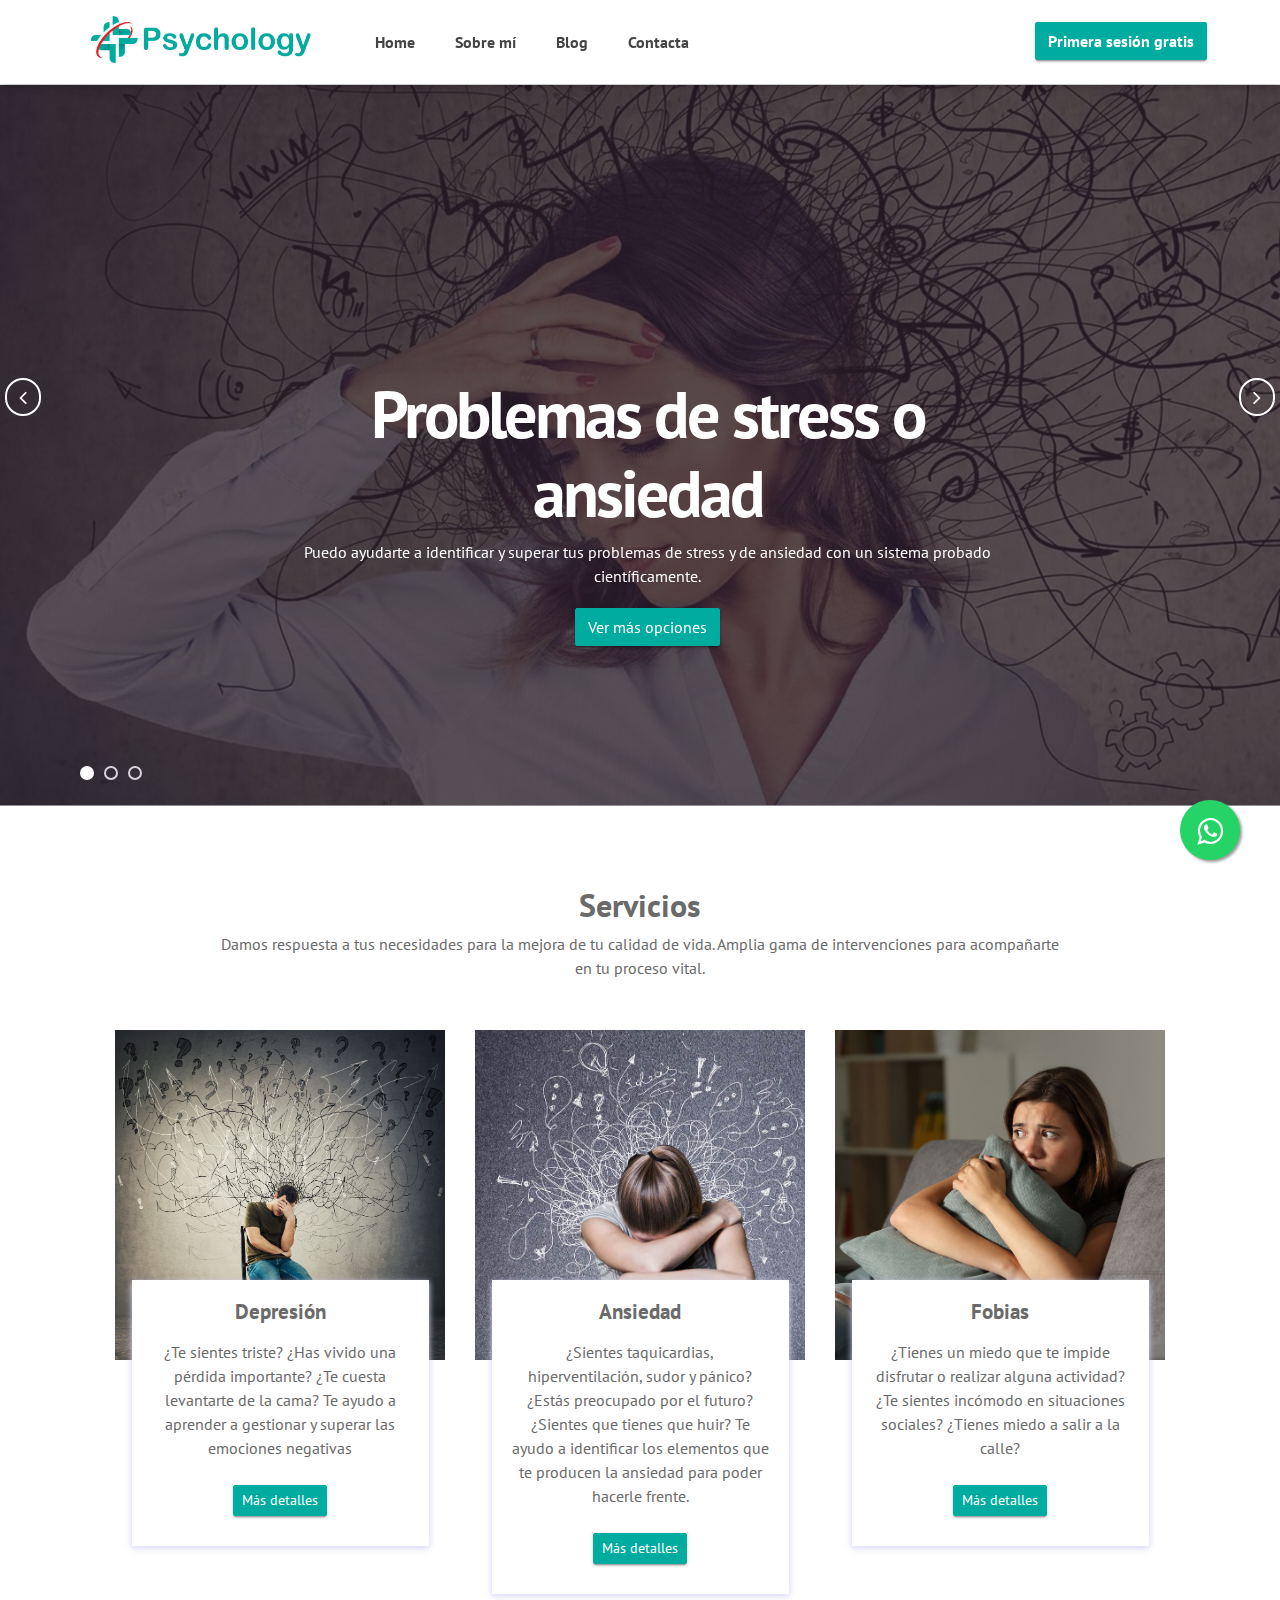
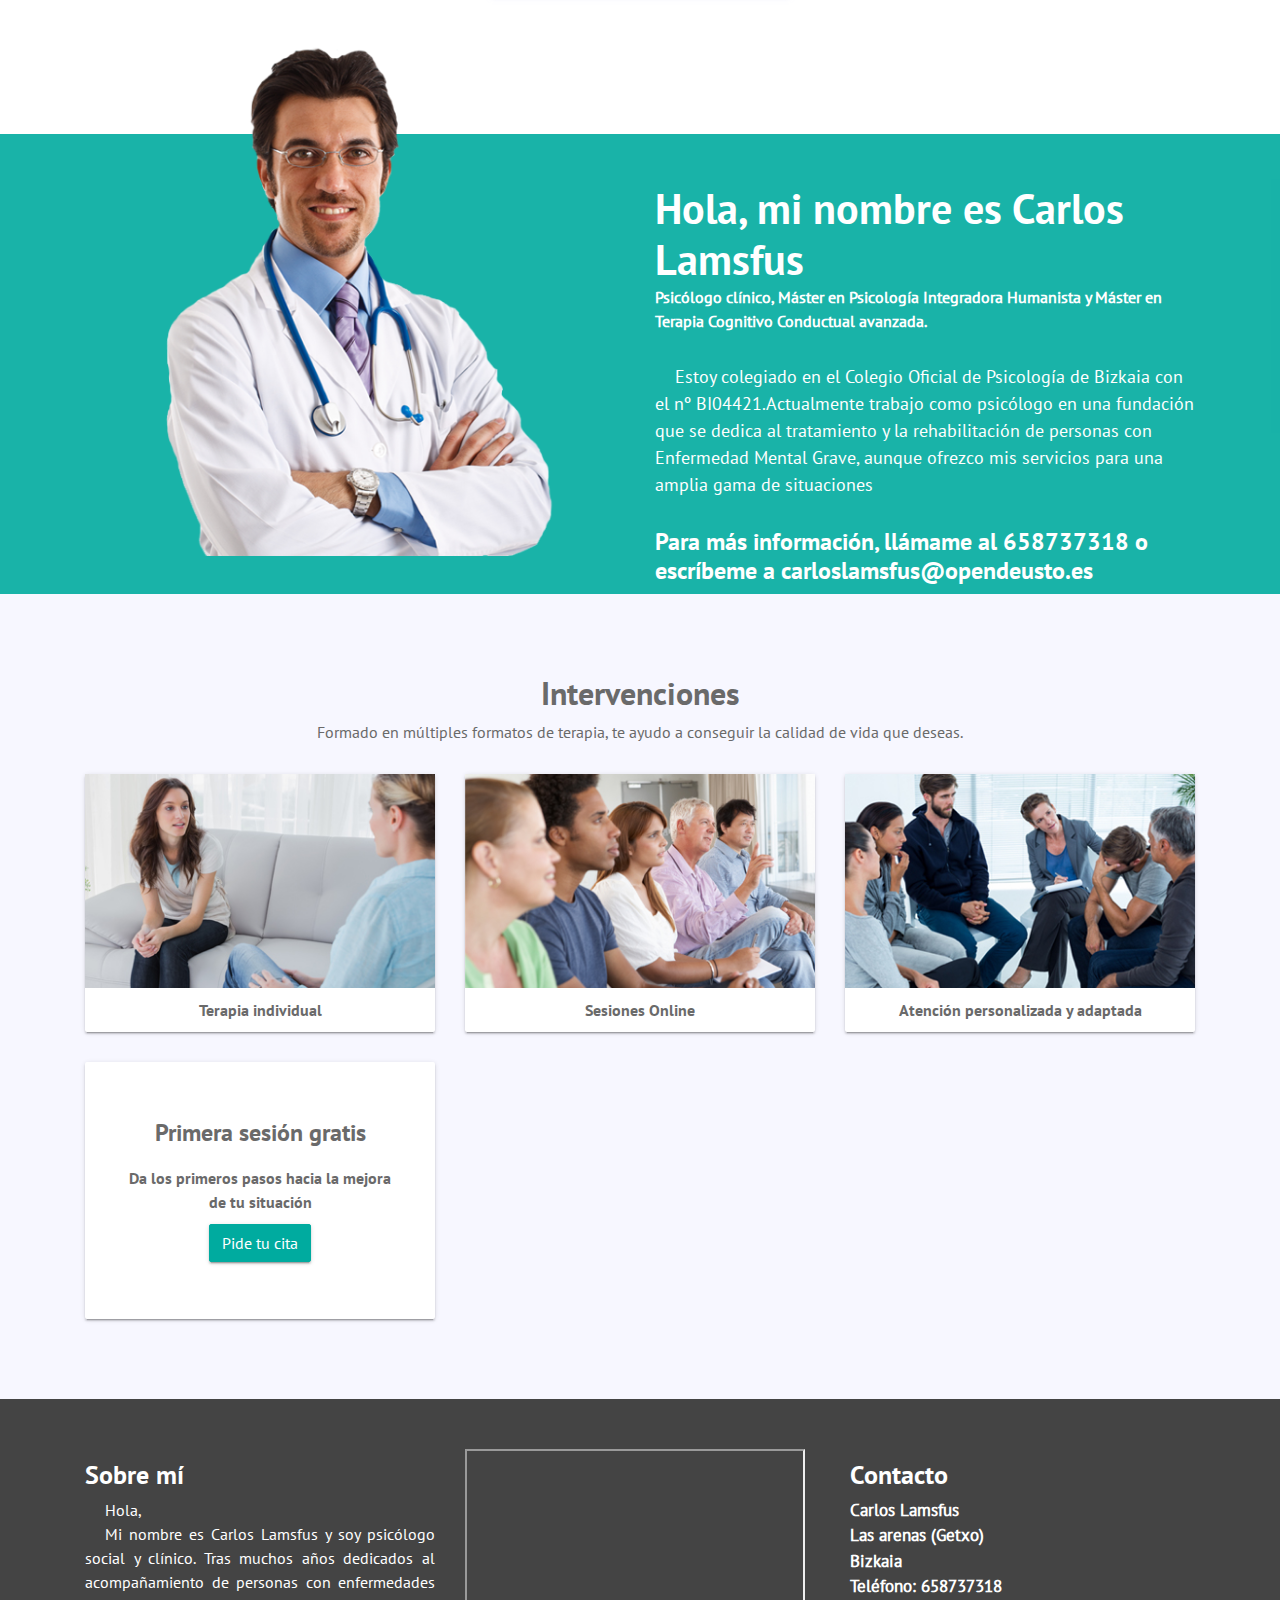
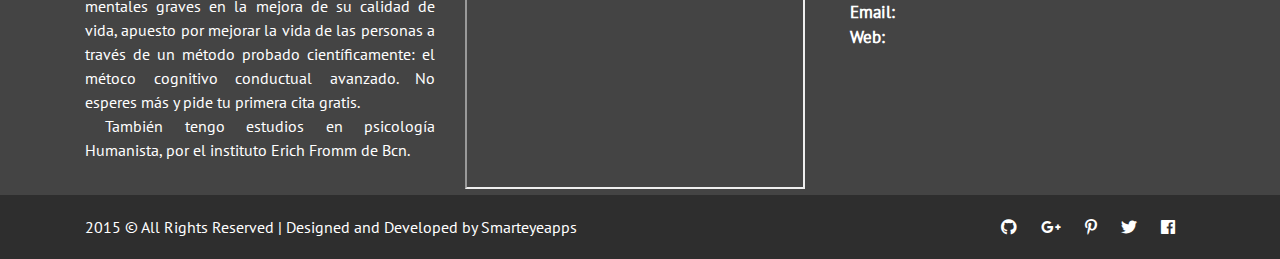
<file: index.html>
<!doctype html>
<html lang="en">

<head>
    <meta charset="utf-8">
    <meta name="viewport" content="width=device-width, initial-scale=1, shrink-to-fit=no">
    <title> Oreka psikologia / primera sesión gratis</title>

    <link rel="shortcut icon" href="assets/images/fav.jpg">
    <link rel="stylesheet" href="assets/css/bootstrap.min.css">
    <link rel="stylesheet" href="assets/css/fontawsom-all.min.css">
    <link rel="stylesheet" href="assets/plugins/slider/css/owl.carousel.min.css">
    <link rel="stylesheet" href="assets/plugins/slider/css/owl.theme.default.css">
    <link rel="stylesheet" type="text/css" href="assets/css/style.css" />
	<link rel="stylesheet" href="assets/css/whatsapp.css">
</head>

<body>

    <!-- ################# Header Starts Here#######################--->

    <header id="menu-jk">
        <nav  class="">
            <div class="container">
                <div class="row nav-ro">
                   <div class="col-lg-3 col-md-4 col-sm-12">
                       <img src="assets/images/logo.jpg" alt="">
                       <a data-toggle="collapse" data-target="#menu" href="#menu"><i class="fas d-block d-md-none small-menu fa-bars"></i></a>
                   </div>
                   <div id="menu" class="col-lg-7 col-md-8 d-none d-md-block no-padding">
                       <ul>
                            <li><a href="index.html">Home</a></li>
                            <li><a href="about_us.html">Sobre mí</a></li>
                            <li><a href="blog.html">Blog</a></li>
                            <li><a href="contact_us.html">Contacta</a></li>
                        </ul>
                   </div>
                   <div class="col-sm-2 d-none d-lg-block">
                       <button class="btn btn-success">Primera sesión gratis</button>
                   </div>
                </div>
            </div>
        </nav>
    </header>

    <!-- ################# Slider Starts Here#######################--->
     <div class="slider">
        <!-- Set up your HTML -->
        <div class="owl-carousel ">
            <div class="slider-img">
                <div class="item">
                    <div class="slider-img"><img src="assets/images/slider/slider-1.jpg" alt=""></div>
                    <div class="container">
                        <div class="row">
                            <div class="col-lg-offset-2 col-lg-8 col-md-offset-2 col-md-8 col-sm-12 col-xs-12">
                                <div class="slider-captions">
                                    <h1 class="slider-title">Problemas de stress o ansiedad</h1>
                                    <p class="slider-text hidden-xs">Puedo ayudarte a identificar y superar tus problemas de stress y de ansiedad con un sistema probado científicamente.</p>
                                    <a href="#" class="btn btn-success hidden-xs">Ver más opciones</a>
                                </div>
                            </div>
                        </div>
                    </div>
                </div>
            </div>
            <div class="item">
                <div class="slider-img"><img src="assets/images/slider/slider-2.jpg" alt=""></div>
                <div class="container">
                    <div class="row">
                        <div class="col-lg-offset-2 col-lg-8 col-md-offset-2 col-md-8 col-sm-12 col-xs-12">
                            <div class="slider-captions">
                                <h1 class="slider-title">Es tiempo de cuidarse.</h1>
                                <p class="slider-text hidden-xs">Puedo acompañarte en la mejora de su calidad de vida.</p>
                                <a href="#" class="btn btn-success hidden-xs">Contacta, no te arrepentirás</a>
                            </div>
                        </div>
                    </div>
                </div>
            </div>
            <div class="item">
                <div class="slider-img"> <img src="assets/images/slider/slider-3.jpg" alt=""></div>
                <div class="container">
                    <div class="row">
                        <div class="col-lg-offset-2 col-lg-8 col-md-offset-2 col-md-8 col-sm-12 col-xs-12">
                            <div class="slider-captions">
                                <h1 class="slider-title">Carlos Lamsfus</h1>
                                <p class="slider-text hidden-xs">Más de 5 años de experiencia en consulta psicológica y más de 10 con personas con transtorno mental grave </p>
                                <a href="#" class="btn btn-success hidden-xs">Ven a conocerme</a>
                            </div>
                        </div>
                    </div>
                </div>
            </div>
        </div>
    </div>
    
    <section class="our-blog container-fluid">
  		<div class="container">
  		<div class="session-title row">
  		    <h2>Servicios</h2>
  		    <p>Damos respuesta a tus necesidades para la mejora de tu calidad de vida. Amplia gama de intervenciones para acompañarte en tu proceso vital.</p>
  		</div>
  			<div class="col-sm-12 blog-cont">
  				<div class="row no-margin">
  					<div class="col-lg-4 col-md-6 blog-smk">
						<div class="blog-single">

								<img src="assets/images/services/service-1.jpg" alt="">

							<div class="blog-single-det">
							
								<h6>Depresión</h6>
								<p>¿Te sientes triste? ¿Has vivido una pérdida importante? ¿Te cuesta levantarte de la cama? Te ayudo a aprender a gestionar y superar las emociones negativas</p>
								<a href="blog_single.html">
									<button class="btn btn-success btn-sm">Más detalles</button>
								</a>
							</div>
						</div>
					</div>
					<div class="col-lg-4 col-md-6 blog-smk">
						<div class="blog-single">

								<img src="assets/images/services/service-2.jpg" alt="">

							<div class="blog-single-det">
								
								<h6>Ansiedad</h6>
								<p>¿Sientes taquicardias, hiperventilación, sudor y pánico? ¿Estás preocupado por el futuro? ¿Sientes que tienes que huir? Te ayudo a identificar los elementos que te producen la ansiedad para poder hacerle frente.</p>
								<a href="blog_single.html">
									<button class="btn btn-success btn-sm">Más detalles</button>
								</a>
							</div>
						</div>
					</div>
					
					<div class="col-lg-4 col-md-6 blog-smk">
						<div class="blog-single">

								<img src="assets/images/services/service-3.jpg" alt="">

							<div class="blog-single-det">
							
								<h6>Fobias</h6>
								<p>¿Tienes un miedo que te impide disfrutar o realizar alguna actividad? ¿Te sientes incómodo en situaciones sociales? ¿Tienes miedo a salir a la calle?</p>
								<a href="blog_single.html">
									<button class="btn btn-success btn-sm">Más detalles</button>
								</a>
							</div>
						</div>
					</div>
					
					
				
					
					
  				</div>
  			</div>
  			
  		</div>
  	</section>  
  	
  	<!-- ################# Doctors Message Starts Here#######################--->


    <div class="doctor-message">
        <div class="inner-lay">
            <div class="container">
                <div class="row">


                    <div class="col-md-6 col-sm-12 doc-img">
                        <img  src="assets/images/doctt.png" alt="">
                    </div>
                    <div class="col-md-6 col-sm-12 doc-det">
                        <h2>Hola, mi nombre es Carlos Lamsfus</h2>
                        <span>Psicólogo clínico, Máster en Psicología Integradora Humanista y Máster en Terapia Cognitivo Conductual avanzada.</span>

                        <p> Estoy colegiado en el Colegio Oficial de Psicología de Bizkaia con el nº BI04421.Actualmente trabajo como psicólogo en una fundación que se dedica al tratamiento y la rehabilitación de personas con Enfermedad Mental Grave, aunque ofrezco mis servicios para una amplia gama de situaciones  </p>

                        <h4>Para más información, llámame al 658737318 o escríbeme a carloslamsfus@opendeusto.es</h4>
                    </div>
                </div>
            </div>

        </div>

    </div>

      	<!-- ################# Mission Vision Starts Here#######################--->
  	
  
  	
 	<!-- ################# Our Session Starts Here#######################--->  	
  	
  	<section class="sesion-type">
  	    <div class="container">
             <div class="session-title row">
  		    <h2>Intervenciones</h2>
  		    <p>Formado en múltiples formatos de terapia, te ayudo a conseguir la calidad de vida que deseas. </p>
  		</div>
  	        <div class="row">
  	            <div class="col-md-4 col-sm-6">
  	                <div class="single-sess">
  	                    <img src="assets/images/session/therapy-1.jpg" alt="">
  	                    <p>Terapia individual</p>
  	                </div>
  	            </div>
  	            <div class="col-md-4 col-sm-6">
  	                <div class="single-sess">
  	                    <img src="assets/images/session/therapy-3.jpg" alt="">
  	                    <p>Sesiones Online</p>
  	                </div>
  	            </div>
  	            <div class="col-md-4 col-sm-6">
  	                <div class="single-sess">
  	                    <img src="assets/images/session/therapy-5.jpg" alt="">
  	                    <p>Atención personalizada y adaptada</p>
  	                </div>
  	            </div>
  	            <div class="col-md-4 col-sm-6">
  	                <div class="single-sess sess-ok">
  	                   <h4>Primera sesión gratis</h4>
  	                    <p>Da los primeros pasos hacia la mejora de tu situación </p>
  	                    <button class="btn btn-success">Pide tu cita</button>
  	                </div>
  	            </div>
  	        </div>
  	    </div>
  	</section>
  	
  	<!-- ################# Testimonial Starts Here#######################--->
    

      <!-- ################# Footer Starts Here#######################--->


    <footer class="footer">
        <div class="container">
            <div class="row">
                <div class="col-md-4 col-sm-12">
                    <h2>Sobre mí</h2>
                    <p>
						Hola,
					</p>							
					<p>
                        Mi nombre es Carlos Lamsfus y soy psicólogo social y clínico. Tras muchos años dedicados al acompañamiento de personas con enfermedades mentales graves en la mejora de su calidad de vida, apuesto por mejorar la vida de las personas a través de un método probado científicamente: el métoco cognitivo conductual avanzado. No esperes más y pide tu primera cita gratis. 
                    </p>
                    <p> También tengo estudios en psicología Humanista, por el instituto Erich Fromm de Bcn. </p>
                </div>
                <div class="col-md-4 col-sm-12">
<iframe src="https://www.google.com/maps/d/u/1/embed?mid=1-cQMWmhkrk_3mV6VWAoxioxY65cgDx4&ehbc=2E312F" width="340" height="340"></iframe>
                </div>
                <div class="col-md-4 col-sm-12 map-img">
                    <h2>Contacto</h2>
                    <address class="md-margin-bottom-40">
                        Carlos Lamsfus <br>
                        Las arenas (Getxo) <br>
                        Bizkaia <br>
                        Teléfono: 658737318 <br>
                        Email:<a href="mailto:orekapsikologia@gmail.com" class="">orekapsikologia@gmail</a><br>
                        Web: <a href="smart-eye.html" class="">www.carloslamsfus.com</a>
                    </address>

                </div>
            </div>
        </div>
        

    </footer>
    <div class="copy">
            <div class="container">
                <a href="https://www.smarteyeapps.com/">2015 &copy; All Rights Reserved | Designed and Developed by Smarteyeapps</a>
                
                <span>
                <a><i class="fab fa-github"></i></a>
                <a><i class="fab fa-google-plus-g"></i></a>
                <a><i class="fab fa-pinterest-p"></i></a>
                <a><i class="fab fa-twitter"></i></a>
                <a><i class="fab fa-facebook-f"></i></a>
        </span>
            </div>

        </div>
    
	 <link rel="stylesheet" href="https://maxcdn.bootstrapcdn.com/font-awesome/4.5.0/css/font-awesome.min.css">
	<a href="https://api.whatsapp.com/send?phone=658737318&text=Hola,%20quer%C3%ADa%20pedir%20una%20cita%20para%20la%20primera%20sesi%C3%B3n%20gratuita." class="float" target="_blank">
	<i class="fa fa-whatsapp my-float"></i>
</a>
	
	
    </body>

<script src="assets/js/jquery-3.2.1.min.js"></script>
<script src="assets/js/popper.min.js"></script>
<script src="assets/js/bootstrap.min.js"></script>
<script src="assets/plugins/scroll-fixed/jquery-scrolltofixed-min.js"></script>
<script src="assets/plugins/slider/js/owl.carousel.min.js"></script>
<script src="assets/js/script.js"></script>


</html>
</file>
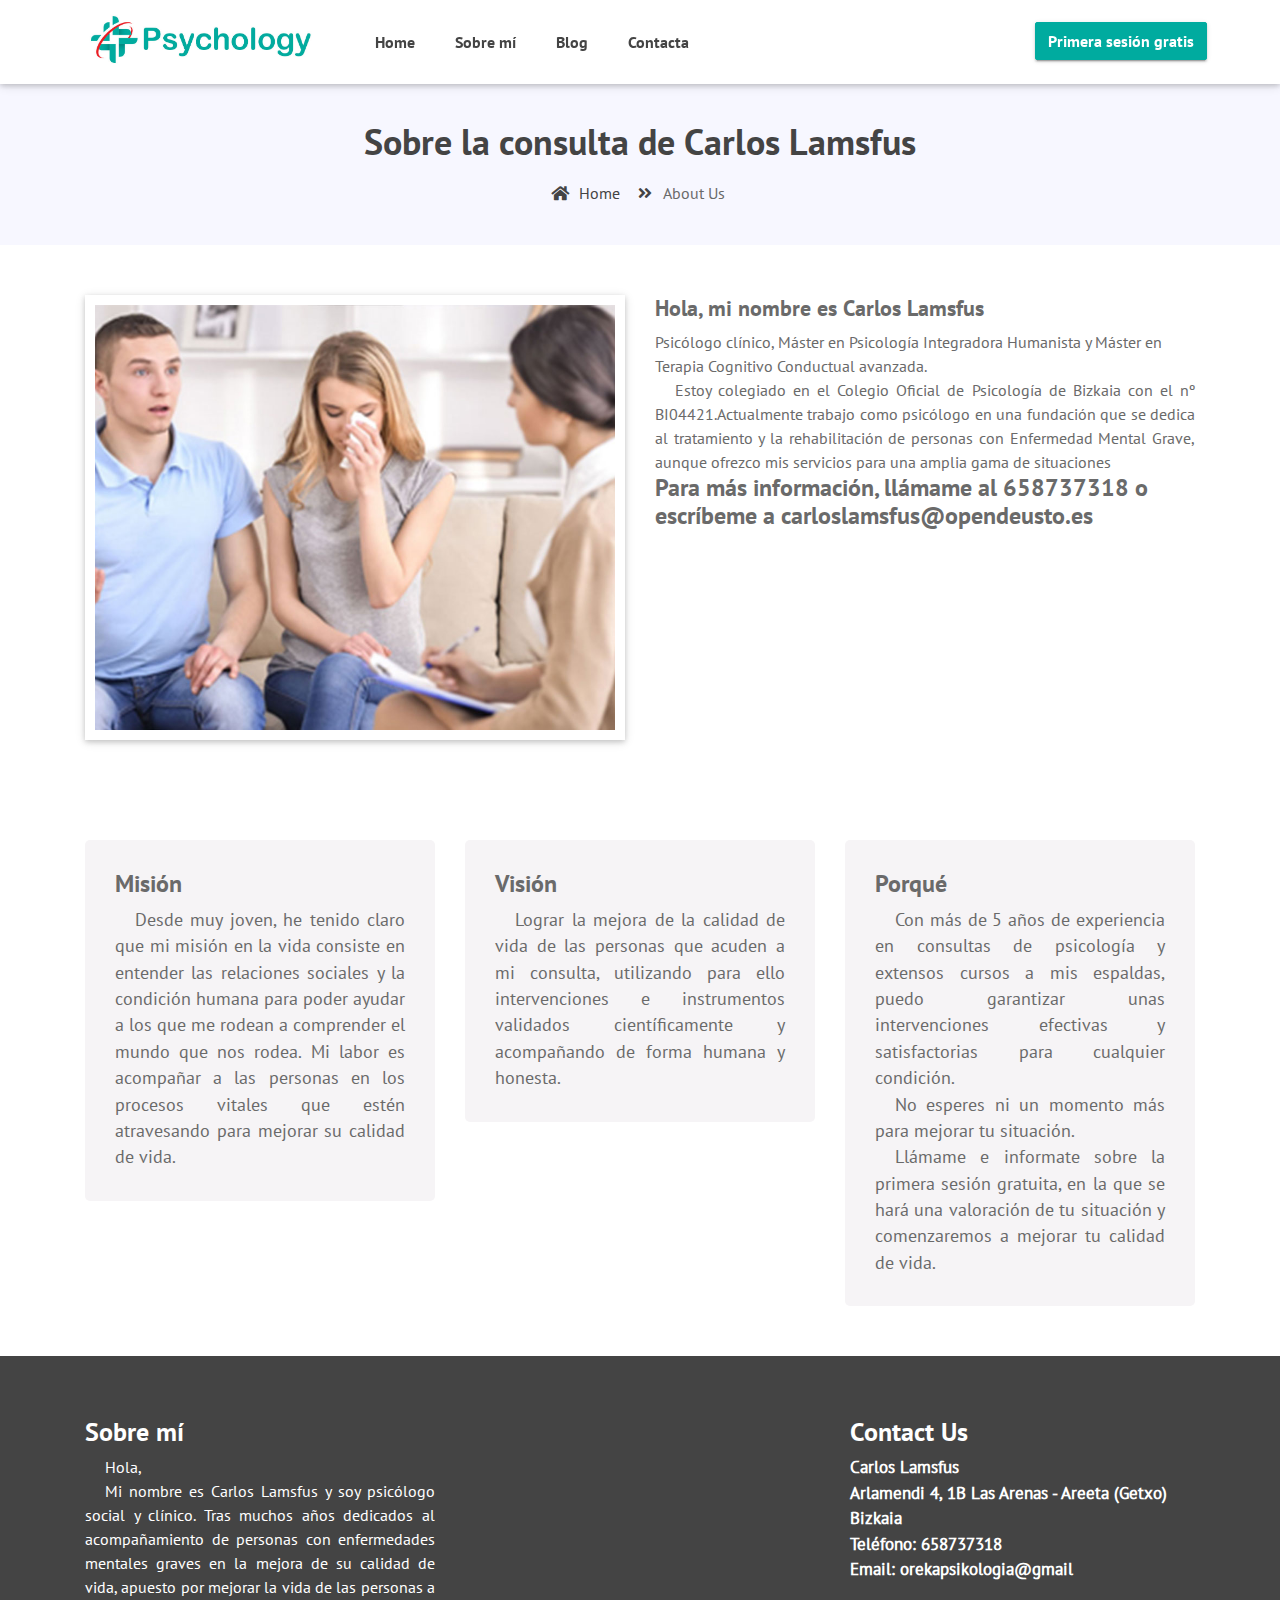
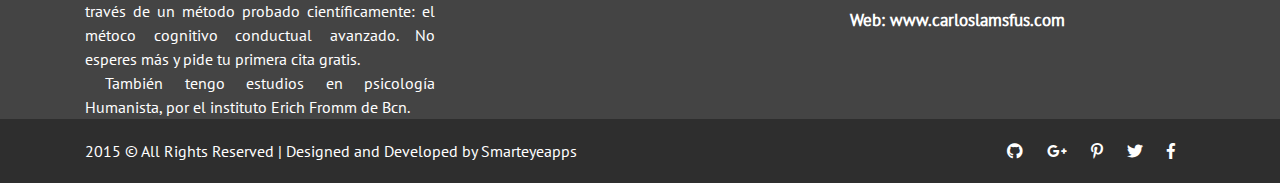
<file: about_us.html>
<!doctype html>
<html lang="es">

<head>
    <meta charset="utf-8">
    <meta name="viewport" content="width=device-width, initial-scale=1, shrink-to-fit=no">
    <title> Oreka psikologia / primera sesión gratis</title>

    <link rel="shortcut icon" href="assets/images/fav.jpg">
    <link rel="stylesheet" href="assets/css/bootstrap.min.css">
    <link rel="stylesheet" href="assets/css/fontawsom-all.min.css">
    <link rel="stylesheet" href="assets/css/animate.css">
    <link rel="stylesheet" href="assets/plugins/testimonial/css/owl.carousel.min.css">
    <link rel="stylesheet" href="assets/plugins/testimonial/css/owl.theme.min.css">
    <link rel="stylesheet" type="text/css" href="assets/css/style.css" />
</head>

<body>

       <!-- ################# Header Starts Here#######################--->

    <header id="menu-jk">
        <nav id="menu" class="">
            <div class="container">
                <div class="row nav-ro">
                   <div class="col-lg-3 col-md-4 col-sm-12">
                       <img src="assets/images/logo.jpg" alt="">
                        <a data-toggle="collapse" data-target="#menu" href="#menu"><i class="fas d-block d-md-none small-menu fa-bars"></i></a>
                   </div>
                   <div class="col-lg-7 col-md-8 d-none d-md-block no-padding">
                       <ul>
                           <li><a href="index.html">Home</a></li>
                            <li><a href="about_us.html">Sobre mí</a></li>
                            <li><a href="blog.html">Blog</a></li>
                            <li><a href="contact_us.html">Contacta</a></li>
                        </ul>
                   </div>
                   <div class="col-sm-2 d-none d-lg-block">
                       <button class="btn btn-success">Primera sesión gratis</button>
                   </div>
                </div>
            </div>
        </nav>
    </header>
     <!--  ************************* Page Title Starts Here ************************** -->
               <div class="page-nav no-margin row">
                   <div class="container">
                       <div class="row">
                           <h2>Sobre la consulta de Carlos Lamsfus</h2>
                           <ul>
                               <li> <a href="#"><i class="fas fa-home"></i> Home</a></li>
                               <li><i class="fas fa-angle-double-right"></i> About Us</li>
                           </ul>
                       </div>
                   </div>
               </div>
       
         <!-- ######## Page  Title End ####### -->
         
         <!--  ************************* About Us Content Start Here  ************************** -->
            <div class="about-us">
                <div class="container">
                    <div class="row">
                        <div class="col-md-6 col-sm-12">
                            <img src="assets/images/aboout.jpg" alt="">
                        </div>
                        <div class="col-md-6 col-sm-12">
                            <h2>Hola, mi nombre es Carlos Lamsfus</h2>
                        <span>Psicólogo clínico, Máster en Psicología Integradora Humanista y Máster en Terapia Cognitivo Conductual avanzada.</span>

                        <p> Estoy colegiado en el Colegio Oficial de Psicología de Bizkaia con el nº BI04421.Actualmente trabajo como psicólogo en una fundación que se dedica al tratamiento y la rehabilitación de personas con Enfermedad Mental Grave, aunque ofrezco mis servicios para una amplia gama de situaciones  </p>

                        <h4>Para más información, llámame al 658737318 o escríbeme a carloslamsfus@opendeusto.es</h4>
                            
                        </div>
                    </div>
                    
                </div>
            </div>
        
        <!-- ######## About US End ####### -->
        	<!-- ################# Mission Vision Starts Here#######################--->
  	
  	<div class="mosion-vision">
  	    <div class="container">
  	        <div class="row">
  	            <div class="col-lg-4 col-md-12">
  	                <div class="single-dd">
  	                    <h4>Misión</h4>
  	                    <p>Desde muy joven, he tenido claro que mi misión en la vida consiste en entender las relaciones sociales y la condición humana para poder ayudar a los que me rodean a comprender el mundo que nos rodea. Mi labor es acompañar a las personas en los procesos vitales que estén atravesando para mejorar su calidad de vida.</p>
  	                    
  	                    
  	                </div>
  	            </div>
  	            <div class="col-lg-4 col-md-12">
  	                 <div class="single-dd">
  	                    <h4>Visión</h4>
  	                    <p>Lograr la mejora de la calidad de vida de las personas que acuden a mi consulta, utilizando para ello intervenciones e instrumentos validados científicamente y acompañando de forma humana y honesta. </p>
  	                    
  	                    
  	                </div>
  	            </div>
  	            <div class="col-lg-4 col-md-12">
  	                 <div class="single-dd">
  	                    <h4>Porqué </h4>
  	                    <p>Con más de 5 años de experiencia en consultas de psicología y extensos cursos a mis espaldas, puedo garantizar unas intervenciones efectivas y satisfactorias para cualquier condición. </p>
  	                    
  	                    <p>No esperes ni un momento más para mejorar tu situación.</p>
  	                    
  	                    <p>Llámame e informate sobre la primera sesión gratuita, en la que se hará una valoración de tu situación y comenzaremos a mejorar tu calidad de vida. </p>
  	                    
  	                    
  	                </div>
  	            </div>
  	        </div>
  	    </div>
  	</div>

      <!-- ################# Footer Starts Here#######################--->


    <footer class="footer">
        <div class="container">
            <div class="row">
                <div class="col-md-4 col-sm-12">
                    <h2>Sobre mí</h2>
                    <p>
						Hola,
					</p>							
					<p>
                        Mi nombre es Carlos Lamsfus y soy psicólogo social y clínico. Tras muchos años dedicados al acompañamiento de personas con enfermedades mentales graves en la mejora de su calidad de vida, apuesto por mejorar la vida de las personas a través de un método probado científicamente: el métoco cognitivo conductual avanzado. No esperes más y pide tu primera cita gratis. 
                    </p>
                    <p> También tengo estudios en psicología Humanista, por el instituto Erich Fromm de Bcn. </p>
                </div>
                <div class="col-md-4 col-sm-12">
				</div>

                <div class="col-md-4 col-sm-12 map-img">
                    <h2>Contact Us</h2>
                    <address class="md-margin-bottom-40">
                        Carlos Lamsfus <br>
						Arlamendi 4, 1B
                        Las Arenas - Areeta (Getxo) <br>
                        Bizkaia <br>
                        Teléfono: 658737318 <br>
                        Email: orekapsikologia@gmail <a href="mailto:orekapsikologia@gmail.com" class="">oekapsikologia@gmail</a><br>
                        Web: www.carloslamsfus.com <a href="index.html" class="">www.carloslamsfus.com</a>
                    </address>

                </div>
            </div>
        </div>
        

    </footer>
    <div class="copy">
            <div class="container">
                <a href="https://www.smarteyeapps.com/">2015 &copy; All Rights Reserved | Designed and Developed by Smarteyeapps</a>
                
                <span>
                <a><i class="fab fa-github"></i></a>
                <a><i class="fab fa-google-plus-g"></i></a>
                <a><i class="fab fa-pinterest-p"></i></a>
                <a><i class="fab fa-twitter"></i></a>
                <a><i class="fab fa-facebook-f"></i></a>
        </span>
            </div>

        </div>
</body>


<script src="assets/js/jquery-3.2.1.min.js"></script>
<script src="assets/js/popper.min.js"></script>
<script src="assets/js/bootstrap.min.js"></script>
<script src="assets/plugins/scroll-fixed/jquery-scrolltofixed-min.js"></script>
<script src="assets/plugins/testimonial/js/owl.carousel.min.js"></script>
<script src="assets/js/script.js"></script>


</html>
</file>
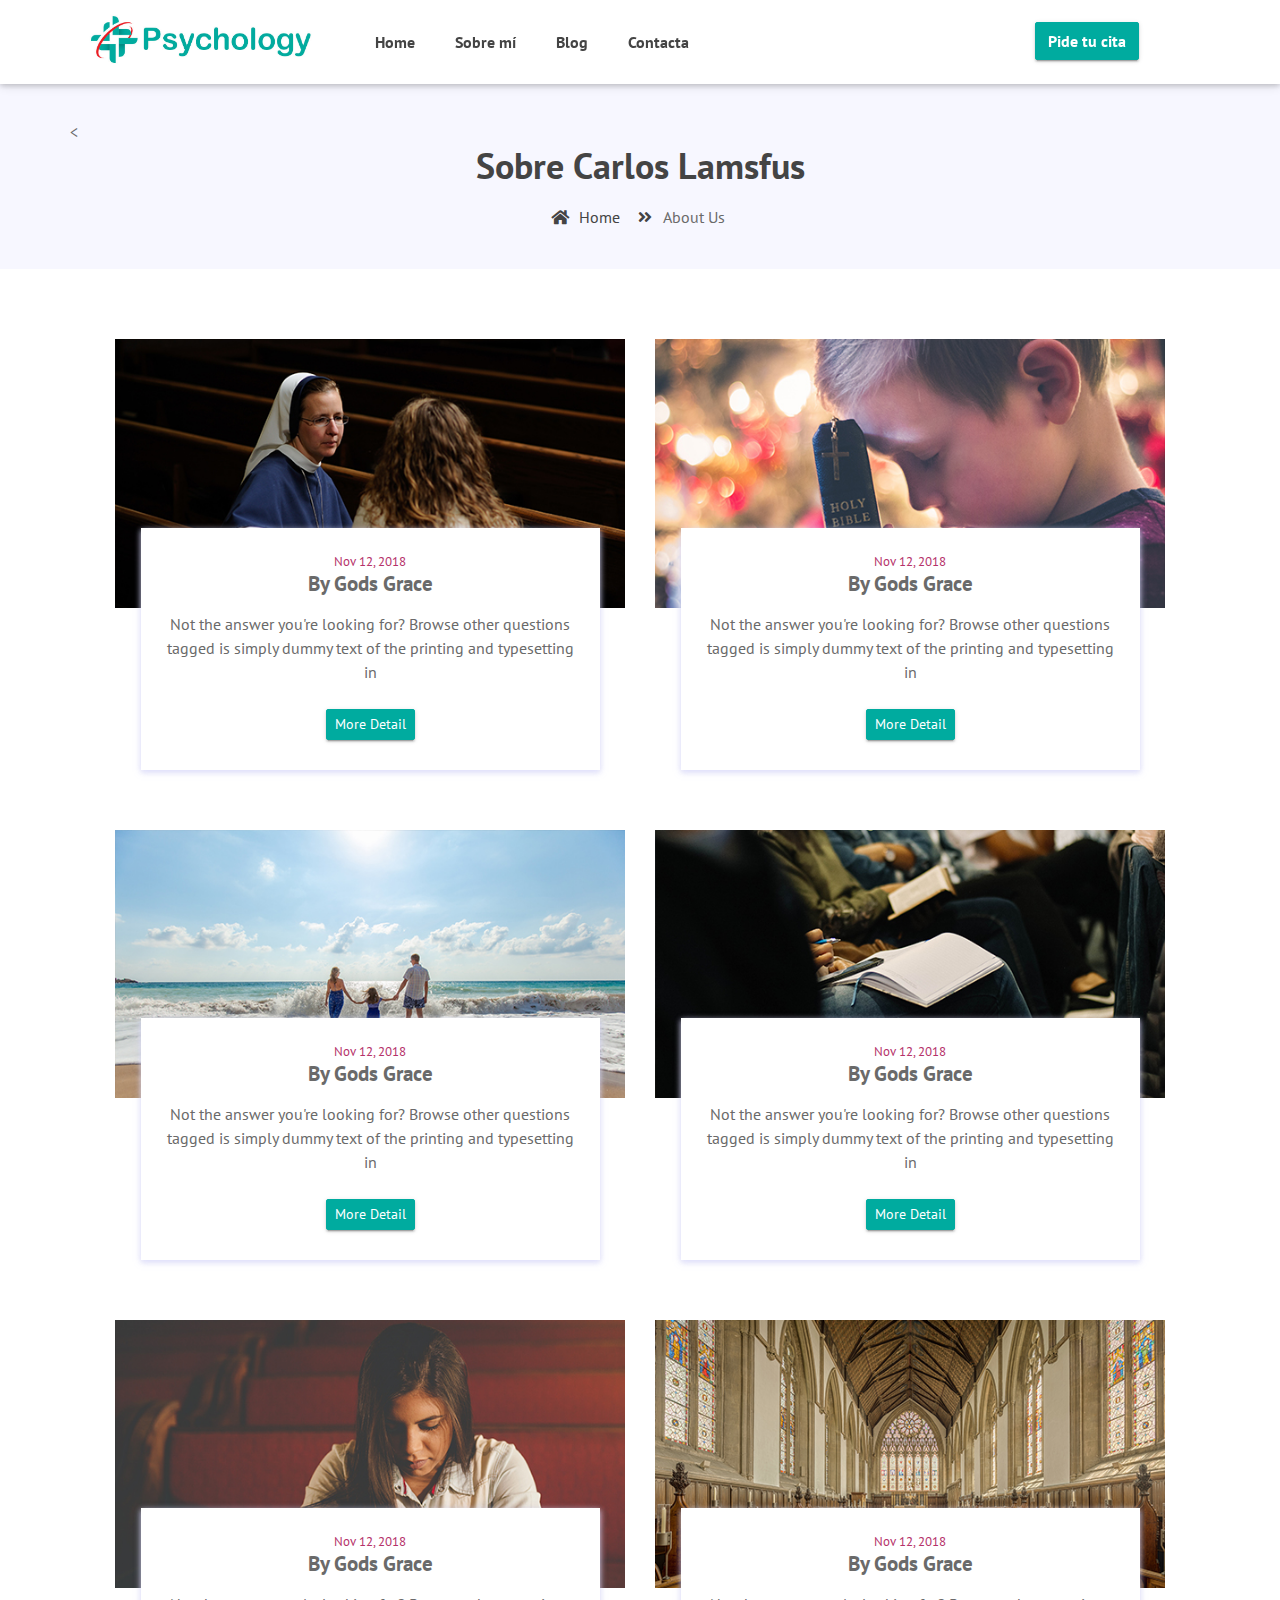
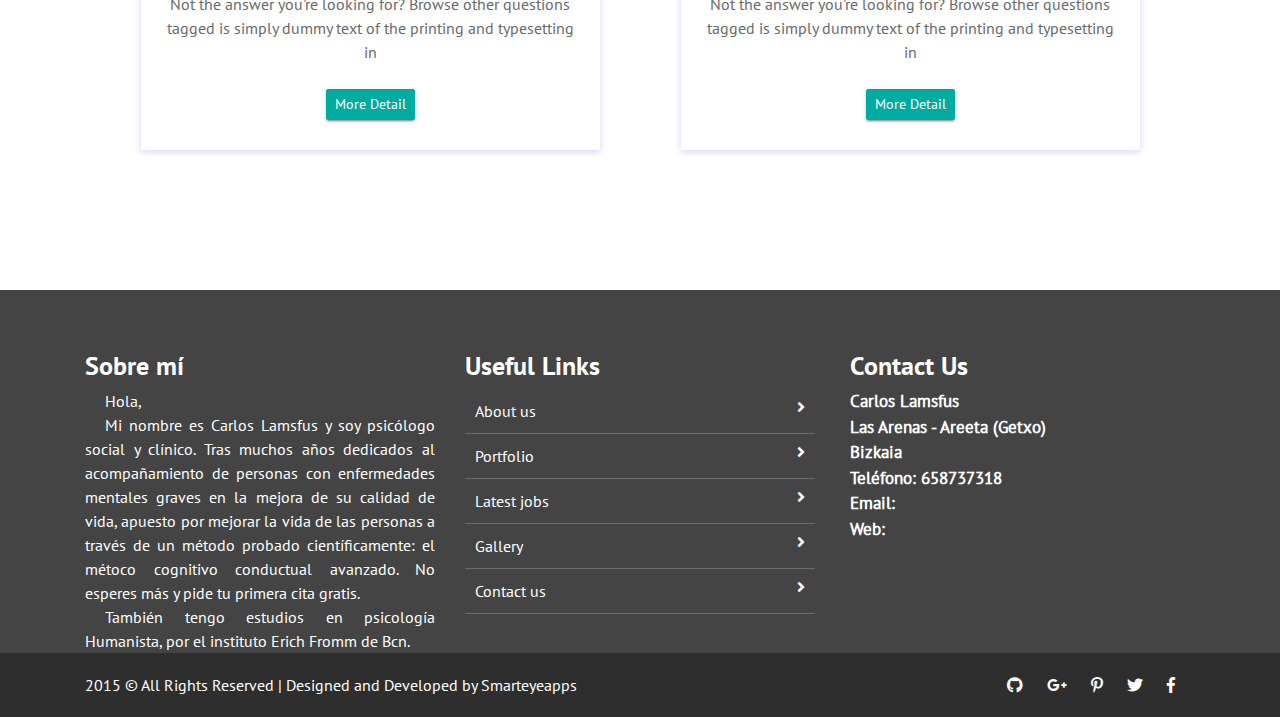
<file: blog.html>
<!doctype html>
<html lang="en">

<head>
    <meta charset="utf-8">
    <meta name="viewport" content="width=device-width, initial-scale=1, shrink-to-fit=no">
    <title> Oreka psikologia / primera sesión gratis</title>

    <link rel="shortcut icon" href="assets/images/fav.jpg">
    <link rel="stylesheet" href="assets/css/bootstrap.min.css">
    <link rel="stylesheet" href="assets/css/fontawsom-all.min.css">
    <link rel="stylesheet" href="assets/css/animate.css">
    <link rel="stylesheet" href="assets/plugins/testimonial/css/owl.carousel.min.css">
    <link rel="stylesheet" href="assets/plugins/testimonial/css/owl.theme.min.css">
    <link rel="stylesheet" type="text/css" href="assets/css/style.css" />
</head>

<body>

       <!-- ################# Header Starts Here#######################--->

    <header id="menu-jk">
        <nav id="menu" class="">
            <div class="container">
                <div class="row nav-ro">
                   <div class="col-lg-3 col-md-4 col-sm-12">
                       <img src="assets/images/logo.jpg" alt="">
                        <a data-toggle="collapse" data-target="#menu" href="#menu"><i class="fas d-block d-md-none small-menu fa-bars"></i></a>
                   </div>
                   <div class="col-lg-7 col-md-8 d-none d-md-block no-padding">
                       <ul>
                           <li><a href="index.html">Home</a></li>
                            <li><a href="about_us.html">Sobre mí</a></li>
                            <li><a href="blog.html">Blog</a></li>
                            <li><a href="contact_us.html">Contacta</a></li>
                        </ul>
                   </div>
                   <div class="col-sm-2 d-none d-lg-block">
                       <button class="btn btn-success">Pide tu cita</button>
                   </div>
                </div>
            </div>
        </nav>
    </header>
     <!--  ************************* Page Title Starts Here ************************** -->
               <div class="page-nav no-margin row">
                   <div class="container">
                       <div class="row">
                           <<h2>Sobre Carlos Lamsfus</h2>
                           <ul>
                               <li> <a href="#"><i class="fas fa-home"></i> Home</a></li>
                               <li><i class="fas fa-angle-double-right"></i> About Us</li>
                           </ul>
                       </div>
                   </div>
               </div>
       
         <!-- ######## Page  Title End ####### -->
         
       <section class="our-blog container-fluid">
  		<div class="container">
  			<div class="col-sm-12 blog-cont">
  				<div class="row no-margin">
  					<div class="col-sm-6 blog-smk">
						<div class="blog-single">

								<img src="assets/images/blog/post_1.jpg" alt="">

							<div class="blog-single-det">
								<span>Nov 12, 2018</span>
								<h6>By Gods Grace</h6>
								<p>Not the answer you're looking for? Browse other questions tagged  is simply dummy text of the printing and typesetting in</p>
								<a href="blog_single.html">
									<button class="btn btn-success btn-sm">More Detail</button>
								</a>
							</div>
						</div>
					</div>
					<div class="col-sm-6 blog-smk">
						<div class="blog-single">

								<img src="assets/images/blog/post_2.jpg" alt="">

							<div class="blog-single-det">
								<span>Nov 12, 2018</span>
								<h6>By Gods Grace</h6>
								<p>Not the answer you're looking for? Browse other questions tagged  is simply dummy text of the printing and typesetting in</p>
								<a href="blog_single.html">
									<button class="btn btn-success btn-sm">More Detail</button>
								</a>
							</div>
						</div>
					</div>
					
					<div class="col-sm-6 blog-smk">
						<div class="blog-single">

								<img src="assets/images/blog/post_3.jpg" alt="">

							<div class="blog-single-det">
								<span>Nov 12, 2018</span>
								<h6>By Gods Grace</h6>
								<p>Not the answer you're looking for? Browse other questions tagged  is simply dummy text of the printing and typesetting in</p>
								<a href="blog_single.html">
									<button class="btn btn-success btn-sm">More Detail</button>
								</a>
							</div>
						</div>
					</div>
					
					<div class="col-sm-6 blog-smk">
						<div class="blog-single">

								<img src="assets/images/blog/post_4.jpg" alt="">

							<div class="blog-single-det">
								<span>Nov 12, 2018</span>
								<h6>By Gods Grace</h6>
								<p>Not the answer you're looking for? Browse other questions tagged  is simply dummy text of the printing and typesetting in</p>
								<button class="btn btn-success btn-sm">More Detail</button>
							</div>
						</div>
					</div>
					
					<div class="col-sm-6 blog-smk">
						<div class="blog-single">

								<img src="assets/images/blog/post_5.jpg" alt="">

							<div class="blog-single-det">
								<span>Nov 12, 2018</span>
								<h6>By Gods Grace</h6>
								<p>Not the answer you're looking for? Browse other questions tagged  is simply dummy text of the printing and typesetting in</p>
								<a href="blog_single.html">
									<button class="btn btn-success btn-sm">More Detail</button>
								</a>
							</div>
						</div>
					</div>
					
					<div class="col-sm-6 blog-smk">
						<div class="blog-single">

								<img src="assets/images/blog/post_6.jpg" alt="">

							<div class="blog-single-det">
								<span>Nov 12, 2018</span>
								<h6>By Gods Grace</h6>
								<p>Not the answer you're looking for? Browse other questions tagged  is simply dummy text of the printing and typesetting in</p>
								<a href="blog_single.html">
									<button class="btn btn-success btn-sm">More Detail</button>
								</a>
							</div>
						</div>
					</div>
  				</div>
  			</div>
  			
  		</div>
  	</section>  
   	

    <footer class="footer">
        <div class="container">
            <div class="row">
                <div class="col-md-4 col-sm-12">
                    <h2>Sobre mí</h2>
                    <p>
						Hola,
					</p>							
					<p>
                        Mi nombre es Carlos Lamsfus y soy psicólogo social y clínico. Tras muchos años dedicados al acompañamiento de personas con enfermedades mentales graves en la mejora de su calidad de vida, apuesto por mejorar la vida de las personas a través de un método probado científicamente: el métoco cognitivo conductual avanzado. No esperes más y pide tu primera cita gratis. 
                    </p>
                    <p> También tengo estudios en psicología Humanista, por el instituto Erich Fromm de Bcn. </p>
                </div>
                <div class="col-md-4 col-sm-12">
                    <h2>Useful Links</h2>
                    <ul class="list-unstyled link-list">
                        <li><a ui-sref="about" href="#/about">About us</a><i class="fa fa-angle-right"></i></li>
                        <li><a ui-sref="portfolio" href="#/portfolio">Portfolio</a><i class="fa fa-angle-right"></i></li>
                        <li><a ui-sref="products" href="#/products">Latest jobs</a><i class="fa fa-angle-right"></i></li>
                        <li><a ui-sref="gallery" href="#/gallery">Gallery</a><i class="fa fa-angle-right"></i></li>
                        <li><a ui-sref="contact" href="#/contact">Contact us</a><i class="fa fa-angle-right"></i></li>
                    </ul>
                </div>
                <div class="col-md-4 col-sm-12 map-img">
                    <h2>Contact Us</h2>
                    <address class="md-margin-bottom-40">
                        Carlos Lamsfus <br>
                        Las Arenas - Areeta (Getxo) <br>
                        Bizkaia <br>
                        Teléfono: 658737318 <br>
                        Email: <a href="mailto:carloslamsfus@opendeusto.es" class="">carloslamsfus@opendeusto.es</a><br>
                        Web: <a href="index.html" class="">www.carloslamsfus.com</a>
                    </address>

                </div>
            </div>
        </div>
        

    </footer>
    <div class="copy">
            <div class="container">
                <a href="https://www.smarteyeapps.com/">2015 &copy; All Rights Reserved | Designed and Developed by Smarteyeapps</a>
                
                <span>
                <a><i class="fab fa-github"></i></a>
                <a><i class="fab fa-google-plus-g"></i></a>
                <a><i class="fab fa-pinterest-p"></i></a>
                <a><i class="fab fa-twitter"></i></a>
                <a><i class="fab fa-facebook-f"></i></a>
        </span>
            </div>

        </div>
</body>


<script src="assets/js/jquery-3.2.1.min.js"></script>
<script src="assets/js/popper.min.js"></script>
<script src="assets/js/bootstrap.min.js"></script>
<script src="assets/plugins/scroll-fixed/jquery-scrolltofixed-min.js"></script>
<script src="assets/plugins/testimonial/js/owl.carousel.min.js"></script>
<script src="assets/js/script.js"></script>


</html>
</file>
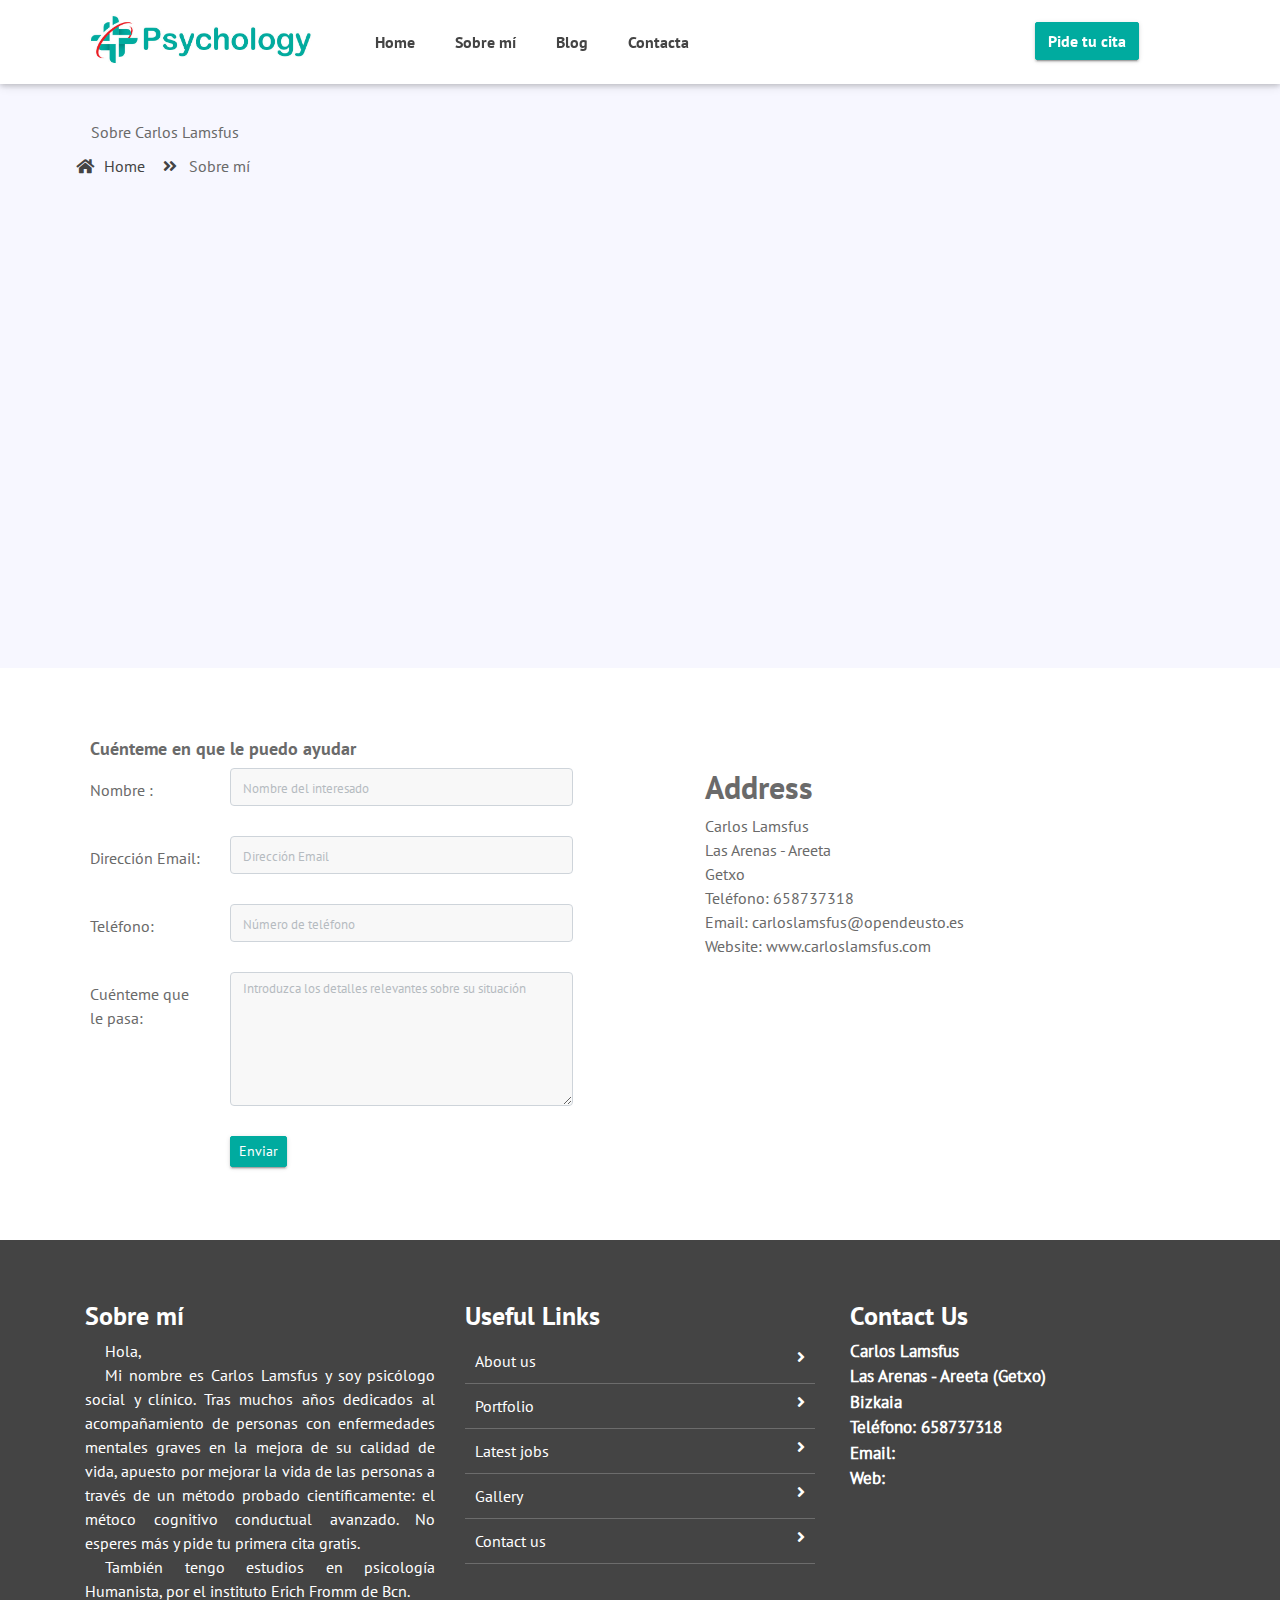
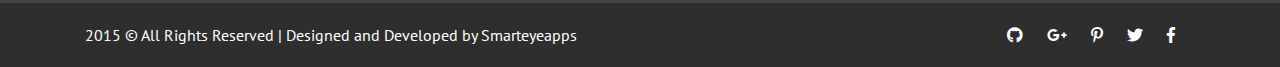
<file: contact_us.html>
<!doctype html>
<html lang="en">

<head>
    <meta charset="utf-8">
    <meta name="viewport" content="width=device-width, initial-scale=1, shrink-to-fit=no">
    <title> Free Medical Hospital Website Template | Smarteyeapps.com</title>

    <link rel="shortcut icon" href="assets/images/fav.jpg">
    <link rel="stylesheet" href="assets/css/bootstrap.min.css">
    <link rel="stylesheet" href="assets/css/fontawsom-all.min.css">
    <link rel="stylesheet" href="assets/css/animate.css">
    <link rel="stylesheet" href="assets/plugins/testimonial/css/owl.carousel.min.css">
    <link rel="stylesheet" href="assets/plugins/testimonial/css/owl.theme.min.css">
    <link rel="stylesheet" type="text/css" href="assets/css/style.css" />
</head>

<body>

       <!-- ################# Header Starts Here#######################--->

    <header id="menu-jk">
        <nav id="menu" class="">
            <div class="container">
                <div class="row nav-ro">
                   <div class="col-lg-3 col-md-4 col-sm-12">
                       <img src="assets/images/logo.jpg" alt="">
                        <a data-toggle="collapse" data-target="#menu" href="#menu"><i class="fas d-block d-md-none small-menu fa-bars"></i></a>
                   </div>
                   <div class="col-lg-7 col-md-8 d-none d-md-block no-padding">
                       <ul>
                          <li><a href="index.html">Home</a></li>
                            <li><a href="about_us.html">Sobre mí</a></li>
                            <li><a href="blog.html">Blog</a></li>
                            <li><a href="contact_us.html">Contacta</a></li>
                        </ul>
                   </div>
                   <div class="col-sm-2 d-none d-lg-block">
                       <button class="btn btn-success">Pide tu cita</button>
                   </div>
                </div>
            </div>
        </nav>
    </header>
     <!--  ************************* Page Title Starts Here ************************** -->
               <div class="page-nav no-margin row">
                   <div class="container">
                       <div class="row">
                           <h<h2>Sobre Carlos Lamsfus</h2>
                           <ul>
                               <li> <a href="#"><i class="fas fa-home"></i> Home</a></li>
                               <li><i class="fas fa-angle-double-right"></i> Sobre mí</li>
                           </ul>
                       </div>
                   </div>
               </div>
       
         <!-- ######## Page  Title End ####### -->
         
        
      <div style="margin-top:0px;" class="row no-margin">
        
        <iframe style="width:100%" src="https://www.google.es/maps/place/Las+Arenas,+Getxo,+Vizcaya/@43.3282903,-3.0159758,16z/data=!3m1!4b1!4m5!3m4!1s0xd4e5a2b8574004f:0x2f292b42623a93c9!8m2!3d43.3259438!4d-3.0157768?hl=es"  height="450" frameborder="0" style="border:0" allowfullscreen></iframe>


      </div>

      <div class="row contact-rooo no-margin">
        <div class="container">
           <div class="row">
               
          
            <div style="padding:20px" class="col-sm-6">
            <h2 style="font-size:18px">Cuénteme en que le puedo ayudar</h2>
                <div class="row">
                    <div style="padding-top:10px;" class="col-sm-3"><label>Nombre :</label></div>
                    <div class="col-sm-8"><input type="text" placeholder="Nombre del interesado" name="name" class="form-control input-sm"  ></div>
                </div>
                <div style="margin-top:10px;" class="row">
                    <div style="padding-top:10px;" class="col-sm-3"><label>Dirección Email:</label></div>
                    <div class="col-sm-8"><input type="text" name="name" placeholder="Dirección Email" class="form-control input-sm"  ></div>
                </div>
                 <div style="margin-top:10px;" class="row">
                    <div style="padding-top:10px;" class="col-sm-3"><label>Teléfono:</label></div>
                    <div class="col-sm-8"><input type="text" name="name" placeholder="Número de teléfono" class="form-control input-sm"  ></div>
                </div>
                 <div style="margin-top:10px;" class="row">
                    <div style="padding-top:10px;" class="col-sm-3"><label>Cuénteme que le pasa:</label></div>
                    <div class="col-sm-8">
                      <textarea rows="5" placeholder="Introduzca los detalles relevantes sobre su situación" class="form-control input-sm"></textarea>
                    </div>
                </div>
                 <div style="margin-top:10px;" class="row">
                    <div style="padding-top:10px;" class="col-sm-3"><label></label></div>
                    <div class="col-sm-8">
                     <button class="btn btn-success btn-sm">Enviar</button>
                    </div>
                </div>
            </div>
             <div class="col-sm-6">
                    
                  <div style="margin:50px" class="serv"> 
                
               
             
                              
              
          <h2 style="margin-top:10px;">Address</h2>

    Carlos Lamsfus <br>
    Las Arenas - Areeta<br>
    Getxo<br>
    Teléfono: 658737318<br>
    Email: carloslamsfus@opendeusto.es<br>
    Website: www.carloslamsfus.com<br>

 
       
            
                
                
              
           </div>    
                
             
         </div>

            </div>
        </div>
        
      </div>
   	

    <footer class="footer">
        <div class="container">
            <div class="row">
                <div class="col-md-4 col-sm-12">
                    <h2>Sobre mí</h2>
                    <p>
						Hola,
					</p>							
					<p>
                        Mi nombre es Carlos Lamsfus y soy psicólogo social y clínico. Tras muchos años dedicados al acompañamiento de personas con enfermedades mentales graves en la mejora de su calidad de vida, apuesto por mejorar la vida de las personas a través de un método probado científicamente: el métoco cognitivo conductual avanzado. No esperes más y pide tu primera cita gratis. 
                    </p>
                    <p> También tengo estudios en psicología Humanista, por el instituto Erich Fromm de Bcn. </p>
                </div>
                <div class="col-md-4 col-sm-12">
                    <h2>Useful Links</h2>
                    <ul class="list-unstyled link-list">
                        <li><a ui-sref="about" href="#/about">About us</a><i class="fa fa-angle-right"></i></li>
                        <li><a ui-sref="portfolio" href="#/portfolio">Portfolio</a><i class="fa fa-angle-right"></i></li>
                        <li><a ui-sref="products" href="#/products">Latest jobs</a><i class="fa fa-angle-right"></i></li>
                        <li><a ui-sref="gallery" href="#/gallery">Gallery</a><i class="fa fa-angle-right"></i></li>
                        <li><a ui-sref="contact" href="#/contact">Contact us</a><i class="fa fa-angle-right"></i></li>
                    </ul>
                </div>
                <div class="col-md-4 col-sm-12 map-img">
                    <h2>Contact Us</h2>
                    <address class="md-margin-bottom-40">
                         Carlos Lamsfus <br>
                        Las Arenas - Areeta (Getxo) <br>
                        Bizkaia <br>
                        Teléfono: 658737318 <br>
                        Email: <a href="mailto:carloslamsfus@opendeusto.es" class="">carloslamsfus@opendeusto.es</a><br>
                        Web: <a href="index.html" class="">www.carloslamsfus.com</a>
                    </address>

                </div>
            </div>
        </div>
        

    </footer>
    <div class="copy">
            <div class="container">
                <a href="https://www.smarteyeapps.com/">2015 &copy; All Rights Reserved | Designed and Developed by Smarteyeapps</a>
                
                <span>
                <a><i class="fab fa-github"></i></a>
                <a><i class="fab fa-google-plus-g"></i></a>
                <a><i class="fab fa-pinterest-p"></i></a>
                <a><i class="fab fa-twitter"></i></a>
                <a><i class="fab fa-facebook-f"></i></a>
        </span>
            </div>

        </div>
</body>


<script src="assets/js/jquery-3.2.1.min.js"></script>
<script src="assets/js/popper.min.js"></script>
<script src="assets/js/bootstrap.min.js"></script>
<script src="assets/plugins/scroll-fixed/jquery-scrolltofixed-min.js"></script>
<script src="assets/plugins/testimonial/js/owl.carousel.min.js"></script>
<script src="assets/js/script.js"></script>


</html>
</file>
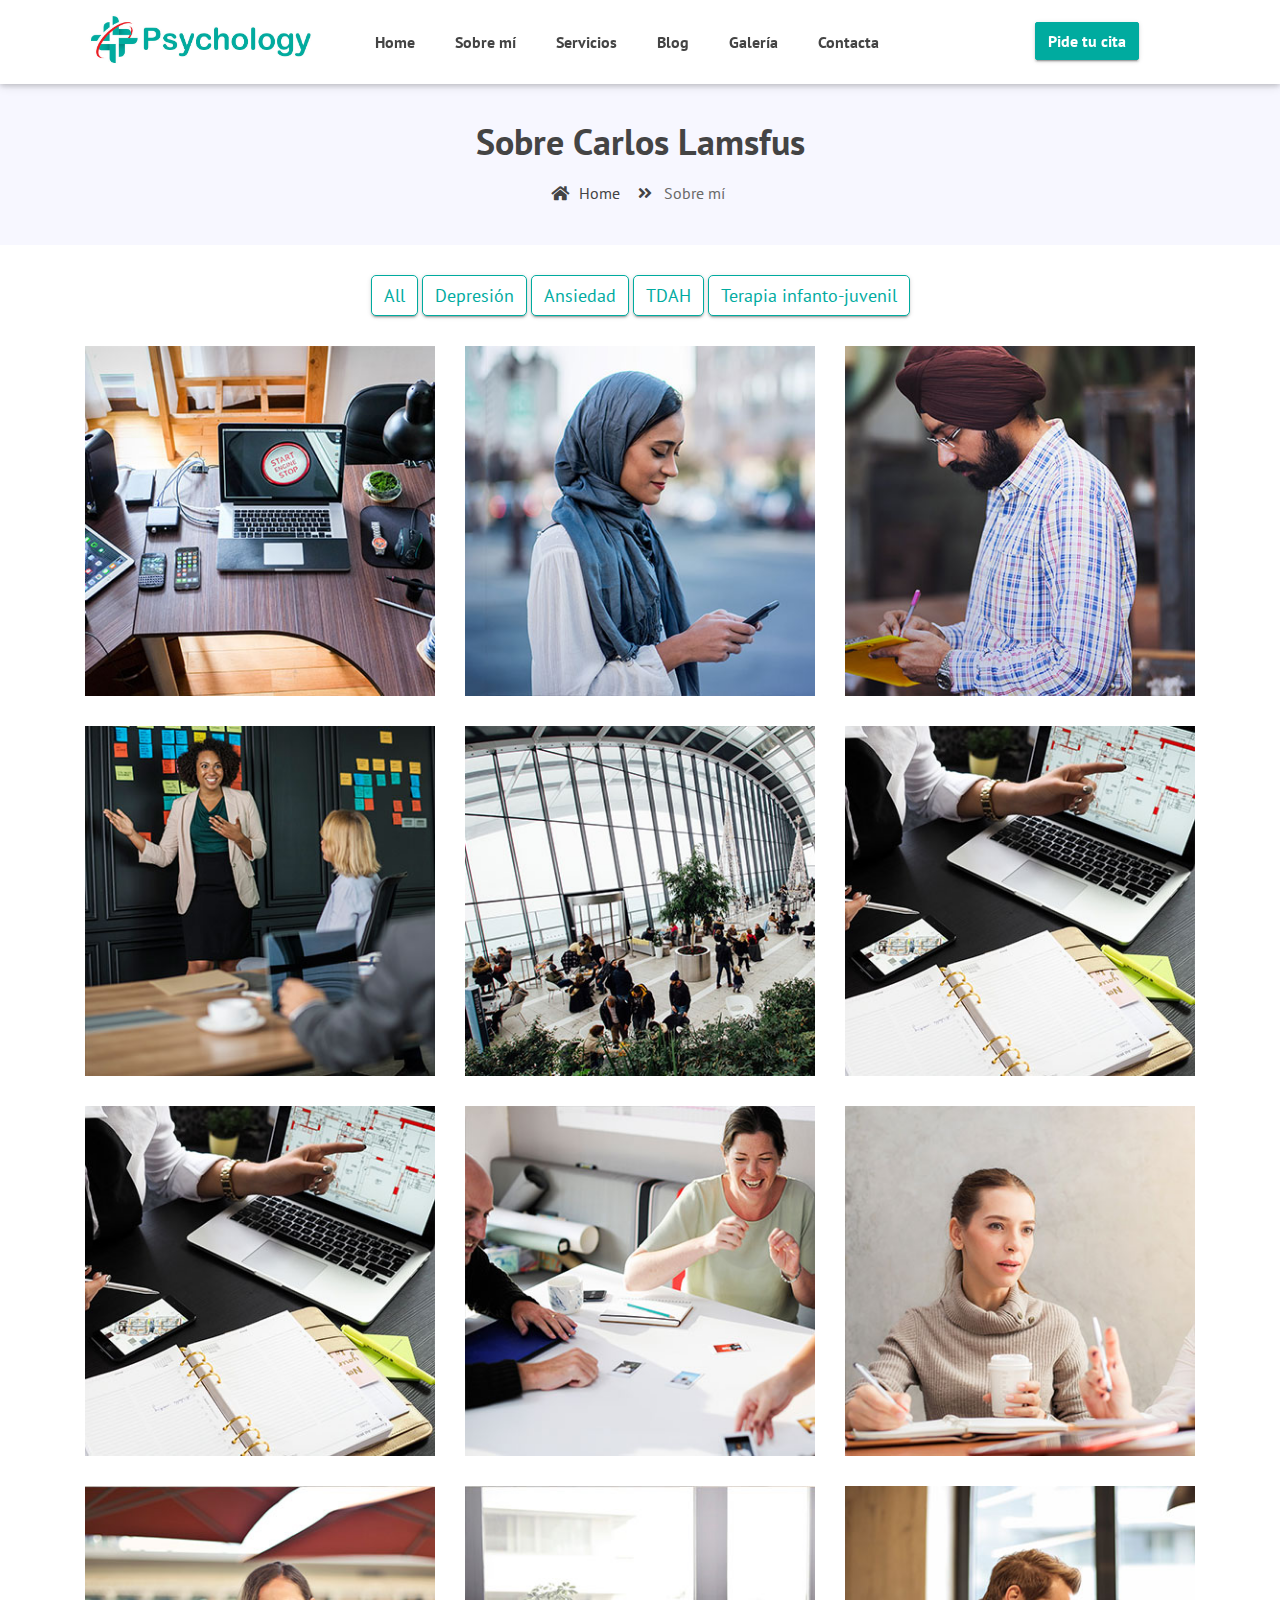
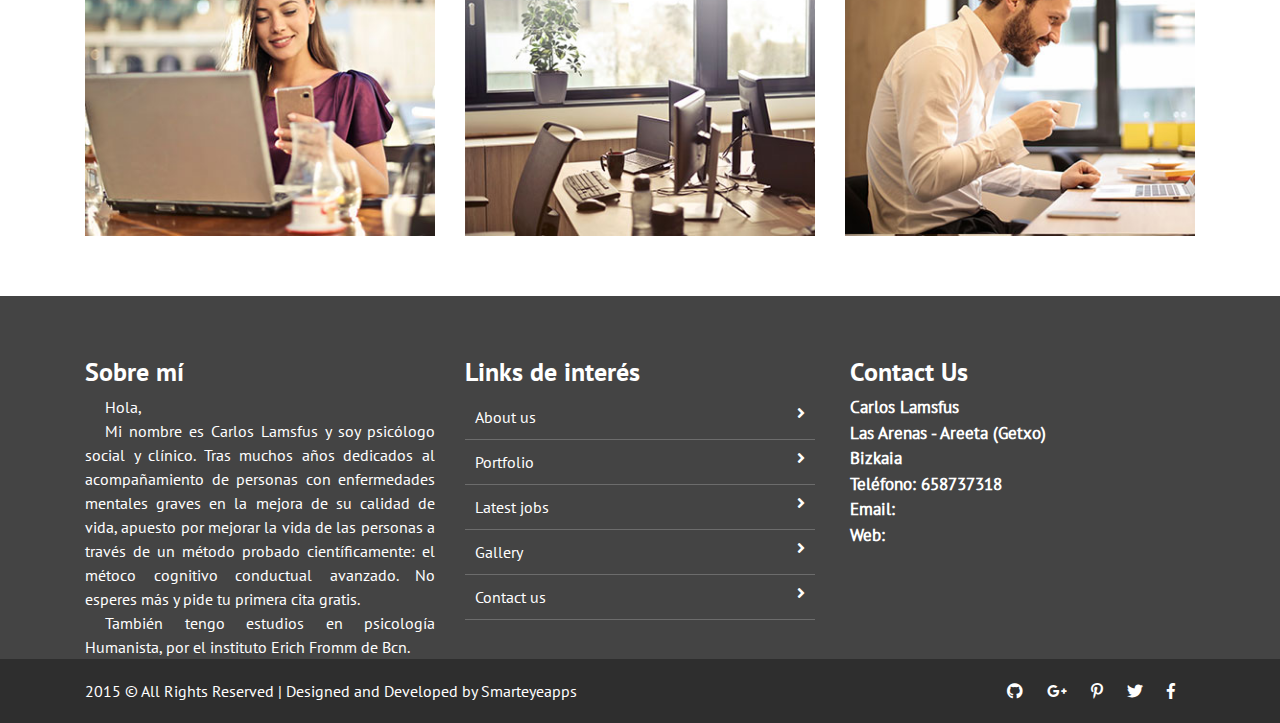
<file: gallery.html>
<!doctype html>
<html lang="en">

<head>
    <meta charset="utf-8">
    <meta name="viewport" content="width=device-width, initial-scale=1, shrink-to-fit=no">
    <title> Free Medical Hospital Website Template | Smarteyeapps.com</title>

    <link rel="shortcut icon" href="assets/images/fav.jpg">
    <link rel="stylesheet" href="assets/css/bootstrap.min.css">
    <link rel="stylesheet" href="assets/css/fontawsom-all.min.css">
    <link rel="stylesheet" href="assets/css/animate.css">
    <link rel="stylesheet" href="assets/plugins/testimonial/css/owl.carousel.min.css">
    <link rel="stylesheet" href="assets/plugins/testimonial/css/owl.theme.min.css">
    <link rel="stylesheet" type="text/css" href="assets/css/style.css" />
</head>

<body>

       <!-- ################# Header Starts Here#######################--->

    <header id="menu-jk">
        <nav id="menu" class="">
            <div class="container">
                <div class="row nav-ro">
                   <div class="col-lg-3 col-md-4 col-sm-12">
                       <img src="assets/images/logo.jpg" alt="">
                        <a data-toggle="collapse" data-target="#menu" href="#menu"><i class="fas d-block d-md-none small-menu fa-bars"></i></a>
                   </div>
                   <div class="col-lg-7 col-md-8 d-none d-md-block no-padding">
                       <ul>
                            <li><a href="index.html">Home</a></li>
                            <li><a href="about_us.html">Sobre mí</a></li>
                            <li><a href="services.html">Servicios</a></li>
                            <li><a href="blog.html">Blog</a></li>
                            <li><a href="gallery.html">Galería</a></li>
                            <li><a href="contact_us.html">Contacta</a></li>
                        </ul>
                   </div>
                   <div class="col-sm-2 d-none d-lg-block">
                       <button class="btn btn-success">Pide tu cita</button>
                   </div>
                </div>
            </div>
        </nav>
    </header>
     <!--  ************************* Page Title Starts Here ************************** -->
               <div class="page-nav no-margin row">
                   <div class="container">
                       <div class="row">
                           <h2>Sobre Carlos Lamsfus</h2>
                           <ul>
                               <li> <a href="#"><i class="fas fa-home"></i> Home</a></li>
                               <li><i class="fas fa-angle-double-right"></i> Sobre mí</li>
                           </ul>
                       </div>
                   </div>
               </div>
       
         <!-- ######## Page  Title End ####### -->
         
         <!--  ************************* Gallery Starts Here ************************** -->
        <div class="gallery">    
           <div class="container">
              <div class="row">
                

        <div class="gallery-filter d-none d-sm-block">
            <button class="btn btn-default filter-button" data-filter="all">All</button>
            <button class="btn btn-default filter-button" data-filter="hdpe">Depresión</button>
            <button class="btn btn-default filter-button" data-filter="sprinkle">Ansiedad</button>
            <button class="btn btn-default filter-button" data-filter="spray"> TDAH</button>
            <button class="btn btn-default filter-button" data-filter="irrigation">Terapia infanto-juvenil</button>
        </div>
        <br/>



            <div class="gallery_product col-lg-4 col-md-4 col-sm-4 col-xs-6 filter hdpe">
                <img src="assets/images/gallery/gallery_01.jpg" class="img-responsive">
            </div>

            <div class="gallery_product col-lg-4 col-md-4 col-sm-4 col-xs-6 filter sprinkle">
                <img src="assets/images/gallery/gallery_02.jpg" class="img-responsive">
            </div>

            <div class="gallery_product col-lg-4 col-md-4 col-sm-4 col-xs-6 filter hdpe">
                <img src="assets/images/gallery/gallery_03.jpg" class="img-responsive">
            </div>

            <div class="gallery_product col-lg-4 col-md-4 col-sm-4 col-xs-6 filter irrigation">
                <img src="assets/images/gallery/gallery_04.jpg" class="img-responsive">
            </div>

            <div class="gallery_product col-lg-4 col-md-4 col-sm-4 col-xs-6 filter spray">
                <img src="assets/images/gallery/gallery_05.jpg" class="img-responsive">
            </div>

          

            <div class="gallery_product col-lg-4 col-md-4 col-sm-4 col-xs-6 filter spray">
                <img src="assets/images/gallery/gallery_06.jpg" class="img-responsive">
            </div>

            <div class="gallery_product col-lg-4 col-md-4 col-sm-4 col-xs-6 filter irrigation">
                <img src="assets/images/gallery/gallery_06.jpg" class="img-responsive">
            </div>

            <div class="gallery_product col-lg-4 col-md-4 col-sm-4 col-xs-6 filter irrigation">
                <img src="assets/images/gallery/gallery_08.jpg" class="img-responsive">
            </div>

            <div class="gallery_product col-lg-4 col-md-4 col-sm-4 col-xs-6 filter hdpe">
                <img src="assets/images/gallery/gallery_09.jpg" class="img-responsive">
            </div>

            <div class="gallery_product col-lg-4 col-md-4 col-sm-4 col-xs-6 filter spray">
                <img src="assets/images/gallery/gallery_10.jpg" class="img-responsive">
            </div>

            <div class="gallery_product col-lg-4 col-md-4 col-sm-4 col-xs-6 filter sprinkle">
                <img src="assets/images/gallery/gallery_11.jpg" class="img-responsive">
            </div>
            <div class="gallery_product col-lg-4 col-md-4 col-sm-4 col-xs-6 filter sprinkle">
                <img src="assets/images/gallery/gallery_12.jpg" class="img-responsive">
            </div>
        </div>
    </div>
       
       
       </div>
        <!-- ######## Gallery End ####### -->
   	

    <footer class="footer">
        <div class="container">
            <div class="row">
                <div class="col-md-4 col-sm-12">
                    <h2>Sobre mí</h2>
                    <p>
						Hola,
					</p>							
					<p>
                        Mi nombre es Carlos Lamsfus y soy psicólogo social y clínico. Tras muchos años dedicados al acompañamiento de personas con enfermedades mentales graves en la mejora de su calidad de vida, apuesto por mejorar la vida de las personas a través de un método probado científicamente: el métoco cognitivo conductual avanzado. No esperes más y pide tu primera cita gratis. 
                    </p>
                    <p> También tengo estudios en psicología Humanista, por el instituto Erich Fromm de Bcn. </p>
                </div>
                <div class="col-md-4 col-sm-12">
                    <h2>Links de interés</h2>
                    <ul class="list-unstyled link-list">
                        <li><a ui-sref="about" href="#/about">About us</a><i class="fa fa-angle-right"></i></li>
                        <li><a ui-sref="portfolio" href="#/portfolio">Portfolio</a><i class="fa fa-angle-right"></i></li>
                        <li><a ui-sref="products" href="#/products">Latest jobs</a><i class="fa fa-angle-right"></i></li>
                        <li><a ui-sref="gallery" href="#/gallery">Gallery</a><i class="fa fa-angle-right"></i></li>
                        <li><a ui-sref="contact" href="#/contact">Contact us</a><i class="fa fa-angle-right"></i></li>
                    </ul>
                </div>
                <div class="col-md-4 col-sm-12 map-img">
                    <h2>Contact Us</h2>
                    <address class="md-margin-bottom-40">
                         Carlos Lamsfus <br>
                        Las Arenas - Areeta (Getxo) <br>
                        Bizkaia <br>
                        Teléfono: 658737318 <br>
                        Email: <a href="mailto:carloslamsfus@opendeusto.es" class="">carloslamsfus@opendeusto.es</a><br>
                        Web: <a href="index.html" class="">www.carloslamsfus.com</a>
                    </address>

                </div>
            </div>
        </div>
        

    </footer>
    <div class="copy">
            <div class="container">
                <a href="https://www.smarteyeapps.com/">2015 &copy; All Rights Reserved | Designed and Developed by Smarteyeapps</a>
                
                <span>
                <a><i class="fab fa-github"></i></a>
                <a><i class="fab fa-google-plus-g"></i></a>
                <a><i class="fab fa-pinterest-p"></i></a>
                <a><i class="fab fa-twitter"></i></a>
                <a><i class="fab fa-facebook-f"></i></a>
        </span>
            </div>

        </div>
</body>


<script src="assets/js/jquery-3.2.1.min.js"></script>
<script src="assets/js/popper.min.js"></script>
<script src="assets/js/bootstrap.min.js"></script>
<script src="assets/plugins/scroll-fixed/jquery-scrolltofixed-min.js"></script>
<script src="assets/plugins/testimonial/js/owl.carousel.min.js"></script>
<script src="assets/js/script.js"></script>


</html>
</file>
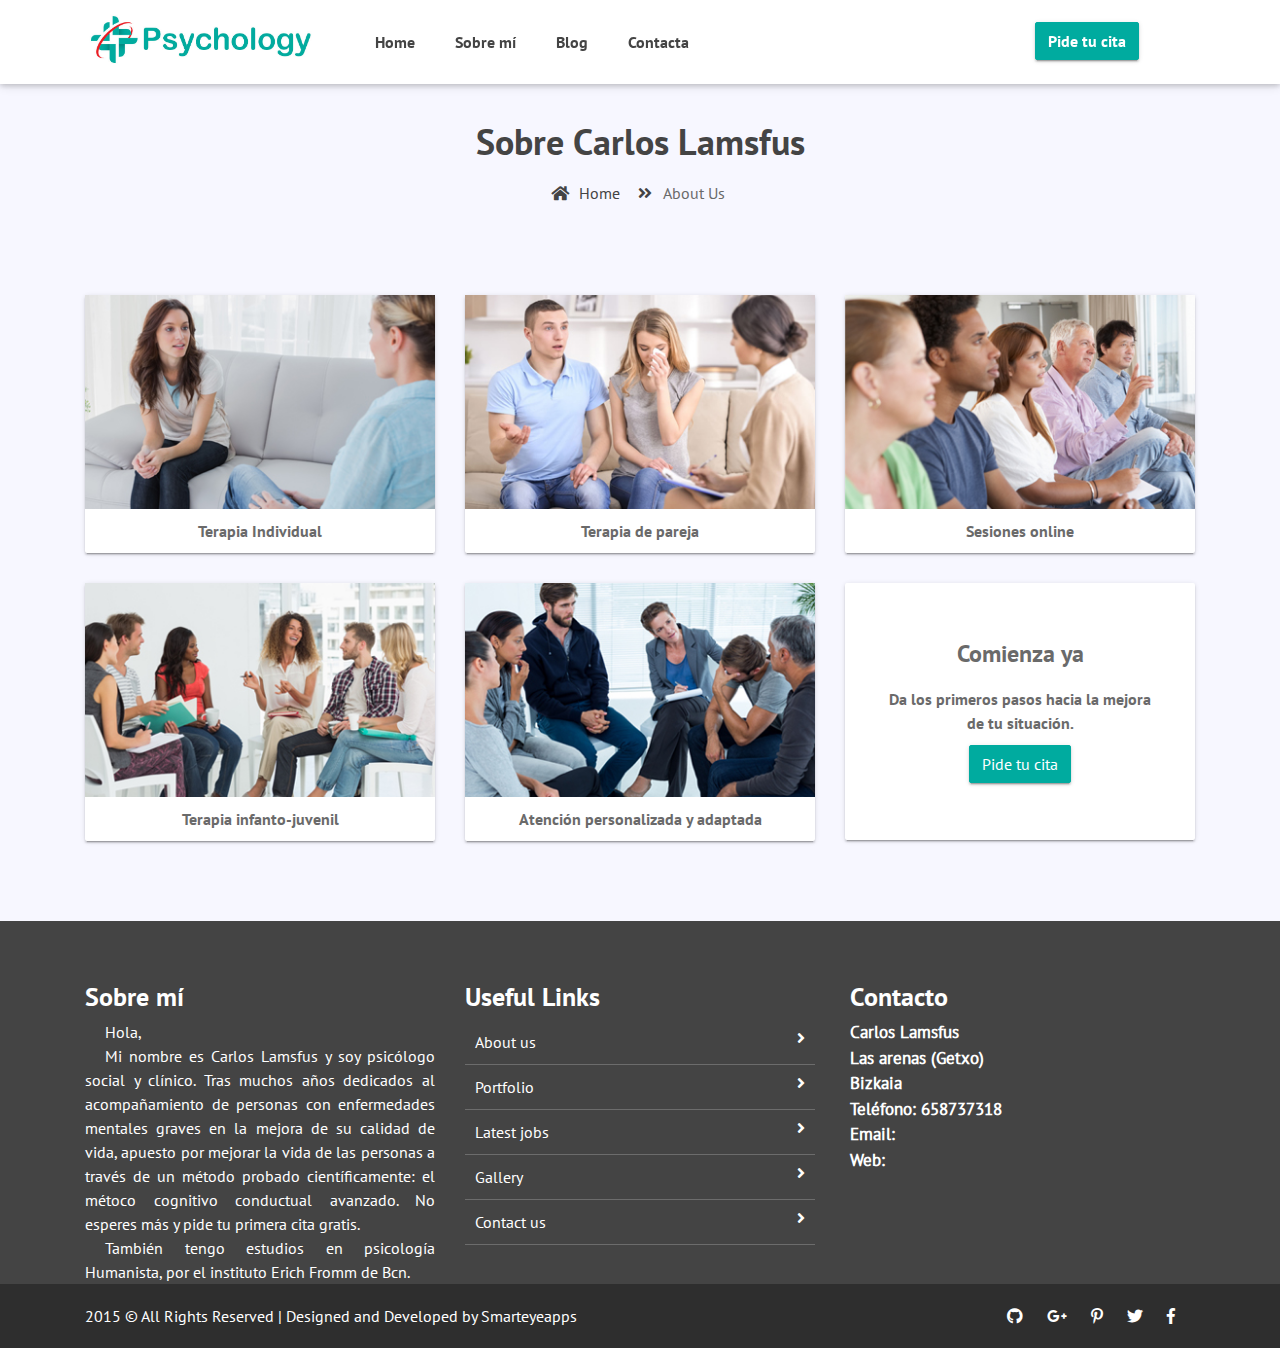
<file: services.html>
<!doctype html>
<html lang="en">

<head>
    <meta charset="utf-8">
    <meta name="viewport" content="width=device-width, initial-scale=1, shrink-to-fit=no">
    <title> Free Medical Hospital Website Template | Smarteyeapps.com</title>

    <link rel="shortcut icon" href="assets/images/fav.jpg">
    <link rel="stylesheet" href="assets/css/bootstrap.min.css">
    <link rel="stylesheet" href="assets/css/fontawsom-all.min.css">
    <link rel="stylesheet" href="assets/css/animate.css">
    <link rel="stylesheet" href="assets/plugins/testimonial/css/owl.carousel.min.css">
    <link rel="stylesheet" href="assets/plugins/testimonial/css/owl.theme.min.css">
    <link rel="stylesheet" type="text/css" href="assets/css/style.css" />
</head>

<body>

       <!-- ################# Header Starts Here#######################--->

    <header id="menu-jk">
        <nav id="menu" class="">
            <div class="container">
                <div class="row nav-ro">
                   <div class="col-lg-3 col-md-4 col-sm-12">
                       <img src="assets/images/logo.jpg" alt="">
                        <a data-toggle="collapse" data-target="#menu" href="#menu"><i class="fas d-block d-md-none small-menu fa-bars"></i></a>
                   </div>
                   <div class="col-lg-7 col-md-8 d-none d-md-block no-padding">
                       <ul>
                            <li><a href="index.html">Home</a></li>
                            <li><a href="about_us.html">Sobre mí</a></li>
                            <li><a href="blog.html">Blog</a></li>
                            <li><a href="contact_us.html">Contacta</a></li>
                        </ul>
                   </div>
                   <div class="col-sm-2 d-none d-lg-block">
                       <button class="btn btn-success">Pide tu cita</button>
                   </div>
                </div>
            </div>
        </nav>
    </header>
     <!--  ************************* Page Title Starts Here ************************** -->
               <div class="page-nav no-margin row">
                   <div class="container">
                       <div class="row">
                           <h2>Sobre Carlos Lamsfus</h2>
                           <ul>
                               <li> <a href="#"><i class="fas fa-home"></i> Home</a></li>
                               <li><i class="fas fa-angle-double-right"></i> About Us</li>
                           </ul>
                       </div>
                   </div>
               </div>
       
         <!-- ######## Page  Title End ####### -->
         
        <!-- ################# Our Session Starts Here#######################--->  	
  	
  	<section class="sesion-type">
  	    <div class="container">
           
  	        <div class="row">
  	            <div class="col-md-4 col-sm-6">
  	                <div class="single-sess">
  	                    <img src="assets/images/session/therapy-1.jpg" alt="">
  	                    <p>Terapia Individual</p>
  	                </div>
  	            </div>
  	            <div class="col-md-4 col-sm-6">
  	                <div class="single-sess">
  	                    <img src="assets/images/session/therapy-2.jpg" alt="">
  	                    <p>Terapia de pareja</p>
  	                </div>
  	            </div>
  	            <div class="col-md-4 col-sm-6">
  	                <div class="single-sess">
  	                    <img src="assets/images/session/therapy-3.jpg" alt="">
  	                    <p>Sesiones online</p>
  	                </div>
  	            </div>
  	            <div class="col-md-4 col-sm-6">
  	                <div class="single-sess">
  	                    <img src="assets/images/session/therapy-4.jpg" alt="">
  	                    <p>Terapia infanto-juvenil</p>
  	                </div>
  	            </div>
  	            <div class="col-md-4 col-sm-6">
  	                <div class="single-sess">
  	                    <img src="assets/images/session/therapy-5.jpg" alt="">
  	                    <p>Atención personalizada y adaptada</p>
  	                </div>
  	            </div>
  	            <div class="col-md-4 col-sm-6">
  	                <div class="single-sess sess-ok">
  	                   <h4>Comienza ya</h4>
  	                    <p>Da los primeros pasos hacia la mejora de tu situación. </p>
  	                    <button class="btn btn-success">Pide tu cita</button>
  	                </div>
  	            </div>
  	        </div>
  	    </div>
  	</section>


    <footer class="footer">
        <div class="container">
            <div class="row">
                <div class="col-md-4 col-sm-12">
                    <h2>Sobre mí</h2>
                    <p>
						Hola,
					</p>							
					<p>
                        Mi nombre es Carlos Lamsfus y soy psicólogo social y clínico. Tras muchos años dedicados al acompañamiento de personas con enfermedades mentales graves en la mejora de su calidad de vida, apuesto por mejorar la vida de las personas a través de un método probado científicamente: el métoco cognitivo conductual avanzado. No esperes más y pide tu primera cita gratis. 
                    </p>
                    <p> También tengo estudios en psicología Humanista, por el instituto Erich Fromm de Bcn. </p>
                </div>
                <div class="col-md-4 col-sm-12">
                    <h2>Useful Links</h2>
                    <ul class="list-unstyled link-list">
                        <li><a ui-sref="about" href="#/about">About us</a><i class="fa fa-angle-right"></i></li>
                        <li><a ui-sref="portfolio" href="#/portfolio">Portfolio</a><i class="fa fa-angle-right"></i></li>
                        <li><a ui-sref="products" href="#/products">Latest jobs</a><i class="fa fa-angle-right"></i></li>
                        <li><a ui-sref="gallery" href="#/gallery">Gallery</a><i class="fa fa-angle-right"></i></li>
                        <li><a ui-sref="contact" href="#/contact">Contact us</a><i class="fa fa-angle-right"></i></li>
                    </ul>
                </div>
                <div class="col-md-4 col-sm-12 map-img">
                    <h2>Contacto</h2>
                    <address class="md-margin-bottom-40">
                        Carlos Lamsfus <br>
                        Las arenas (Getxo) <br>
                        Bizkaia <br>
                        Teléfono: 658737318 <br>
                        Email: <a href="mailto:info@anybiz.com" class="">carloslamsfus@opendeusto.es</a><br>
                        Web: <a href="smart-eye.html" class="">www.carloslamsfus.com</a>
                    </address>

                </div>
            </div>
        </div>
        

    </footer>
    <div class="copy">
            <div class="container">
                <a href="https://www.smarteyeapps.com/">2015 &copy; All Rights Reserved | Designed and Developed by Smarteyeapps</a>
                
                <span>
                <a><i class="fab fa-github"></i></a>
                <a><i class="fab fa-google-plus-g"></i></a>
                <a><i class="fab fa-pinterest-p"></i></a>
                <a><i class="fab fa-twitter"></i></a>
                <a><i class="fab fa-facebook-f"></i></a>
        </span>
            </div>

        </div>
</body>


<script src="assets/js/jquery-3.2.1.min.js"></script>
<script src="assets/js/popper.min.js"></script>
<script src="assets/js/bootstrap.min.js"></script>
<script src="assets/plugins/scroll-fixed/jquery-scrolltofixed-min.js"></script>
<script src="assets/plugins/testimonial/js/owl.carousel.min.js"></script>
<script src="assets/js/script.js"></script>


</html>
</file>
<file: assets/css/style.css>
/* =======================================================================
Template Name: Dil Hospital
Author:  SmartEye Adminpanel
Author URI: www.smarteyeapps.com
Version: 1.0
coder name:Prabin Raja
Description: This Template is created for web template
======================================================================= */
/* ===================================== Import Less ================================== */
@font-face {
  font-family: 'mouse-300';
  src: url("../fonts/PT_Sans-Web-Regular.ttf") format("truetype"); }
@font-face {
  font-family: 'mouse-500';
  src: url("../fonts/PT_Sans-Web-Bold.ttf") format("truetype"); }
/* ===================================== Basic CSS ================================== */
* {
  margin: 0px;
  padding: 0px;
  list-style: none; }

img {
  max-width: 100%; }

a {
  text-decoration: none;
  outline: none;
  color: #444; }

a:hover {
  color: #444; }

ul {
  margin-bottom: 0;
  padding-left: 0; }

a:hover,
a:focus,
input,
textarea {
  text-decoration: none;
  outline: none; }

.center {
  text-align: center; }

.left {
  text-align: left; }

.right {
  text-align: right; }

.cp {
  cursor: pointer; }

html, body {
  height: 100%; }

p {
  margin-bottom: 0px;
  width: 100%; }

.no-padding {
  padding: 0px; }

.no-margin {
  margin: 0px; }

.hid {
  display: none; }

.top-mar {
  margin-top: 15px; }

.h-100 {
  height: 100%; }

::placeholder {
  color: #747f8a !important;
  font-size: 13px;
  opacity: .5 !important; }

.container-fluid {
  padding: 0px; }

h1, h2, h3, h4, h5, h6 {
  font-family: "mouse-500", Arial, Helvetica, sans-serif; }

strong {
  font-family: "mouse-500", Arial, Helvetica, sans-serif; }

body {
  background-color: #f7f7ff !important;
  font-family: "mouse-300", Arial, Helvetica, sans-serif;
  color: #6A6A6A; }

.session-title {
  padding: 30px;
  margin: 0px; }
  .session-title h2 {
    width: 100%;
    text-align: center; }
  .session-title p {
    max-width: 850px;
    text-align: center;
    float: none;
    margin: auto; }
  .session-title span {
    float: right;
    font-style: italic; }

.inner-title {
  padding: 20px;
  padding-left: 0px;
  margin-bottom: 30px; }
  .inner-title h2 {
    width: 100%;
    text-align: center;
    font-size: 2rem;
    font-family: "slab", Arial, Helvetica, sans-serif; }
  .inner-title p {
    width: 100%;
    text-align: center; }

.page-nav {
  padding: 40px;
  text-align: center;
  padding-top: 120px; }
  .page-nav ul {
    float: none;
    margin: auto; }
  .page-nav h2 {
    font-size: 36px;
    width: 100%;
    color: #444; }
    @media screen and (max-width: 600px) {
      .page-nav h2 {
        font-size: 26px; } }
  .page-nav ul li {
    float: left;
    margin-right: 10px;
    margin-top: 10px;
    font-size: 16px; }
    .page-nav ul li i {
      width: 30px;
      text-align: center;
      color: #444; }
    .page-nav ul li a {
      color: #444; }

.btn-success {
  background-color: #00ab9f;
  border-color: #00ab9f; }
  .btn-success:hover {
    background-color: #00ab9f !important;
    border-color: #00ab9f !important; }
  .btn-success:active {
    background-color: #00ab9f !important;
    border-color: #00ab9f !important; }
  .btn-success:focus {
    background-color: #00ab9f !important;
    border-color: #00ab9f !important;
    box-shadow: none !important; }

.btn-info {
  background-color: #00a8df;
  border-color: #00a8df; }
  .btn-info:hover {
    background-color: #00a8df !important;
    border-color: #00a8df !important; }
  .btn-info:active {
    background-color: #00a8df !important;
    border-color: #00a8df !important; }
  .btn-info:focus {
    background-color: #00a8df !important;
    border-color: #00a8df !important;
    box-shadow: none !important; }

.btn {
  box-shadow: 0 3px 1px -2px rgba(0, 0, 0, 0.2), 0 2px 2px 0 rgba(0, 0, 0, 0.14), 0 1px 5px 0 rgba(0, 0, 0, 0.12);
  border-radius: 2px; }

.form-control:focus {
  box-shadow: none !important;
  border: 2px solid  #00a8df; }

.btn-light {
  background-color: #FFF;
  color: #3F3F3F; }

@media screen and (max-width: 1199px) {
  .container {
    max-width: 100%; } }
.collapse.show {
  display: block !important; }

.form-control:focus {
  box-shadow: none;
  border: 2px solid #0d7a40 !important; }

.form-control {
  background-color: #F8F8F8;
  margin-bottom: 20px; }
  .form-control:focus {
    background-color: #FFF;
    border-color: #CCC; }

/* ===================================== Header CSS ================================== */
header {
  box-shadow: 0 2px 5px 0 rgba(0, 0, 0, 0.16), 0 2px 10px 0 rgba(0, 0, 0, 0.12);
  background-color: #FFF;
  position: absolute;
  width: 100%;
  z-index: 9999; }
  header ul li {
    float: left;
    padding: 30px 20px;
    font-family: "mouse-500", Arial, Helvetica, sans-serif;
    font-size: 16px; }
    @media screen and (max-width: 824px) {
      header ul li {
        padding: 30px 16px; } }
    @media screen and (max-width: 767px) {
      header ul li {
        float: none;
        padding: 10px;
        border-top: 1px solid #CCC; } }
  header img {
    margin-top: 10px;
    max-width: 230px; }
    @media screen and (max-width: 767px) {
      header img {
        margin-top: 5px;
        margin-bottom: 5px; } }
  header .btn {
    font-family: "mouse-500", Arial, Helvetica, sans-serif;
    margin-top: 22px; }

.scroll-to-fixed-fixed {
  box-shadow: 0 2px 5px 0 rgba(0, 0, 0, 0.16), 0 2px 10px 0 rgba(0, 0, 0, 0.12);
  background-color: #FFF;
  z-index: 9999; }

.small-menu {
  float: right;
  color: #00ab9f;
  font-size: 32px;
  margin-top: 19px;
  margin-right: 12px; }
  @media screen and (max-width: 405px) {
    .small-menu {
      margin-top: 14px; } }

/* ===================================== Slider Style CSS ================================== */
.slider {
  position: relative;
  padding-top: 85px; }
  @media screen and (max-width: 767px) {
    .slider {
      padding-top: 71px; } }

.slider-captions {
  position: absolute;
  bottom: 160px;
  text-align: center; }
  @media screen and (max-width: 1050px) {
    .slider-captions {
      bottom: 100px !important; }
      .slider-captions .slider-title {
        font-size: 42px; } }
  @media screen and (max-width: 810px) {
    .slider-captions {
      bottom: 50px !important; }
      .slider-captions .slider-title {
        font-size: 32px; } }
  @media screen and (max-width: 572px) {
    .slider-captions {
      display: none; } }

.slider-title {
  font-size: 66px;
  font-weight: 600;
  color: #fff;
  letter-spacing: -3px; }

.slider-text {
  margin-bottom: 20px;
  color: #fff; }

.slider-img {
  background: -moz-linear-gradient(top, rgba(45, 32, 44, 0.5) 0%, rgba(45, 32, 44, 0.5) 100%);
  background: -webkit-linear-gradient(top, rgba(45, 32, 44, 0.5) 0%, rgba(45, 32, 44, 0.5) 100%);
  background: linear-gradient(to bottom, rgba(45, 32, 44, 0.5) 0%, rgba(45, 32, 44, 0.5) 100%);
  filter: progid:DXImageTransform.Microsoft.gradient(startColorstr='#cc1b2429', endColorstr='#cc1b2429', GradientType=0);
  position: relative; }

.slider-img img {
  position: relative;
  z-index: -1; }

.slider .owl-nav .owl-prev, .slider .owl-nav .owl-next {
  color: #fff;
  display: inline-block;
  zoom: 1;
  margin: 5px;
  padding: 6px 12px;
  font-size: 22px;
  -webkit-border-radius: 23px;
  -moz-border-radius: 23px;
  border-radius: 23px;
  background: transparent;
  filter: Alpha(Opacity=50);
  line-height: 1;
  border: 2px solid #fff; }

.owl-controls.clickable .owl-buttons div:hover {
  filter: Alpha(Opacity=100);
  opacity: 1;
  text-decoration: none;
  background-color: #fff; }

.slider .owl-nav .owl-prev {
  position: absolute;
  top: 40%;
  left: 0px; }

.slider .owl-nav .owl-next {
  position: absolute;
  top: 40%;
  right: 0px; }

.slider .owl-dots .owl-dot {
  position: relative;
  text-align: center;
  bottom: 40px;
  max-width: 1140px;
  margin: 0 auto; }

.slider .owl-dots .owl-dot span {
  display: block;
  width: 14px;
  height: 14px;
  margin: 0px 0px 10px 10px;
  filter: Alpha(Opacity=50);
  /*IE7 fix*/
  opacity: 0.8;
  -webkit-border-radius: 20px;
  -moz-border-radius: 20px;
  border-radius: 20px;
  border: 2px solid #fff;
  float: left; }

.slider .owl-dots .owl-dot.active span {
  background-color: #fff; }

.slider .owl-dots .owl-dot.active span, .slider .owl-controls.clickable .owl-page:hover span {
  background-color: #fff;
  filter: Alpha(Opacity=100);
  /*IE7 fix*/
  opacity: 1; }

.slider .col-lg-offset-2 {
  float: none;
  margin: auto; }

.our-blog {
  padding: 50px;
  background-color: #FFF;
  padding-bottom: 100px; }
  @media screen and (max-width: 940px) {
    .our-blog {
      padding: 30px 10px; } }
  @media screen and (max-width: 600px) {
    .our-blog {
      padding: 20px 10px; }
      .our-blog .blog-cont {
        padding: 0px; }
      .our-blog .blog-smk {
        padding: 0px; } }
  .our-blog .blog-cont {
    float: none;
    margin: auto; }
  .our-blog .blog-single {
    text-align: center;
    margin-top: 20px;
    margin-bottom: 40px; }
    .our-blog .blog-single .figure {
      margin-bottom: 0px; }
  .our-blog .blog-single-det {
    margin: auto;
    padding: 20px;
    z-index: 99;
    box-shadow: 0 2px 6px 0 rgba(218, 218, 253, 0.65), 0 2px 6px 0 rgba(206, 206, 238, 0.54);
    width: 90%;
    position: relative;
    margin-top: -80px;
    background-color: #FFF; }
    .our-blog .blog-single-det .btn {
      margin-top: 10px;
      margin-bottom: 10px; }
    .our-blog .blog-single-det span {
      font-size: 13px;
      color: #b5316a; }
    .our-blog .blog-single-det h6 {
      font-size: 1.3rem; }
    .our-blog .blog-single-det p {
      margin-top: 15px;
      margin-bottom: 15px;
      font-size: 1rem; }

/* ===================================== Doctor Say CSS ================================== */
.doctor-message {
  background-image: url("../images/slider/slider-3.jpg");
  background-attachment: fixed;
  background-size: cover; }
  .doctor-message .inner-lay {
    background-color: rgba(0, 171, 159, 0.9);
    padding: 50px;
    padding-bottom: 0px;
    color: #FFF; }
    @media screen and (max-width: 940px) {
      .doctor-message .inner-lay {
        padding: 30px 10px; } }
  .doctor-message .doc-img {
    text-align: center; }
    .doctor-message .doc-img img {
      width: 400px;
      margin-top: -140px; }
  .doctor-message .doc-det h2 {
    font-size: 42px;
    margin-bottom: 0px; }
  .doctor-message .doc-det span {
    font-weight: 600;
    margin-top: -5px; }
  .doctor-message .doc-det p {
    margin-top: 30px;
    font-size: 18px;
    text-indent: 20px; }
  .doctor-message .doc-det h4 {
    margin-top: 30px; }

/* ===================================== Mission Vision CSS ================================== */
.mosion-vision {
  padding: 50px;
  background-color: #FFF; }
  @media screen and (max-width: 940px) {
    .mosion-vision {
      padding: 30px 10px; } }
  .mosion-vision .single-dd {
    background-color: #f6f4f6;
    padding: 30px;
    border-radius: 5px; }
    @media screen and (max-width: 991px) {
      .mosion-vision .single-dd {
        margin-bottom: 30px; } }
    .mosion-vision .single-dd p {
      font-size: 1.1rem;
      text-indent: 20px;
      text-align: justify; }
    .mosion-vision .single-dd .btn {
      float: right; }

/* ===================================== Session Type CSS ================================== */
.sesion-type {
  padding: 50px; }
  @media screen and (max-width: 940px) {
    .sesion-type {
      padding: 30px 10px; } }
  .sesion-type .single-sess {
    box-shadow: 0 3px 1px -2px rgba(0, 0, 0, 0.2), 0 2px 2px 0 rgba(0, 0, 0, 0.14), 0 1px 5px 0 rgba(0, 0, 0, 0.12);
    border-radius: 2px;
    background-color: #FFF;
    margin-bottom: 30px; }
    .sesion-type .single-sess img {
      width: 100%; }
    .sesion-type .single-sess p {
      padding: 10px;
      font-family: "mouse-500", Arial, Helvetica, sans-serif;
      border-radius: 5px;
      text-align: center; }
  .sesion-type .sess-ok {
    padding: 57px 30px;
    text-align: center; }

/* ===================================== Fooer CSS ================================== */
.footer {
  padding: 50px;
  padding-bottom: 0px;
  background-color: #444;
  color: #FFF; }
  @media screen and (max-width: 940px) {
    .footer {
      padding: 30px 10px; } }
  .footer h2 {
    font-size: 26px;
    margin-top: 10px; }
  .footer p {
    text-align: justify;
    text-indent: 20px; }
  .footer .link-list li {
    padding: 10px;
    border-bottom: 1px solid #6C6C6C; }
    .footer .link-list li a {
      color: #FFF; }
    .footer .link-list li i {
      float: right; }
  .footer .map-img {
    font-weight: 600;
    font-size: 17px;
    padding-left: 20px; }

.copy {
  padding: 20px;
  background-color: #2E2E2E;
  color: #FFF; }
  .copy a {
    color: #FFF; }
  .copy span {
    float: right; }
    .copy span i {
      margin-right: 20px; }
    @media screen and (max-width: 777px) {
      .copy span {
        display: none; } }

/* ===================================== About Us Style  ================================== */
.about-us {
  padding: 50px;
  background-color: #FFF; }
  @media screen and (max-width: 940px) {
    .about-us {
      padding: 30px 10px; } }
  @media screen and (max-width: 1199px) {
    .about-us .container {
      max-width: 100%; } }
  .about-us img {
    width: 100%;
    padding: 10px;
    background-color: #FFF;
    box-shadow: 0 2px 5px 0 rgba(0, 0, 0, 0.16), 0 2px 10px 0 rgba(0, 0, 0, 0.12); }
    @media screen and (max-width: 767px) {
      .about-us img {
        margin-bottom: 30px; } }
  .about-us h2 {
    font-size: 22px; }
  .about-us p {
    text-align: justify;
    text-indent: 20px; }

/* ===================================== Gallery Style  ================================== */
.gallery-filter {
  width: 100%;
  text-align: center; }
  .gallery-filter .btn {
    background-color: #FFF; }

.gallery {
  padding: 30px;
  background-color: #FFF; }

.gallery-title {
  font-size: 36px;
  color: #00ab9f;
  text-align: center;
  font-weight: 500;
  margin-bottom: 70px; }

.gallery-title:after {
  content: "";
  position: absolute;
  width: 7.5%;
  left: 46.5%;
  height: 45px;
  border-bottom: 1px solid #00ab9f; }

.filter-button {
  font-size: 18px;
  border: 1px solid #00ab9f;
  border-radius: 5px;
  text-align: center;
  color: #00ab9f;
  margin-bottom: 30px; }

.filter-button:hover {
  font-size: 18px;
  border: 1px solid #00ab9f;
  border-radius: 5px;
  text-align: center;
  color: #ffffff;
  background-color: #00ab9f; }

.btn-default:active .filter-button:active {
  background-color: #a5238e;
  color: white; }

.port-image {
  width: 100%; }

.gallery_product {
  margin-bottom: 30px; }

.contact-rooo {
  padding: 50px;
  background-color: #FFF; }
  @media screen and (max-width: 940px) {
    .contact-rooo {
      padding: 30px 10px; } }

.pt-00 {
  padding-top: 0px; }

/*# sourceMappingURL=style.css.map */
</file>
<file: assets/css/whatsapp.css>
.float{
	position:fixed;
	width:60px;
	height:60px;
	bottom:40px;
	right:40px;
	background-color:#25d366;
	color:#FFF;
	border-radius:50px;
	text-align:center;
  font-size:30px;
	box-shadow: 2px 2px 3px #999;
  z-index:100;
}
.float:hover {
	text-decoration: none;
	color: #25d366;
  background-color:#fff;
}

.my-float{
	margin-top:16px;
}
</file>
<file: assets/css/fontawsom-all.min.css>
/*!
 * Font Awesome Free 5.3.1 by @fontawesome - https://fontawesome.com
 * License - https://fontawesome.com/license/free (Icons: CC BY 4.0, Fonts: SIL OFL 1.1, Code: MIT License)
 */
.fa,.fab,.fal,.far,.fas{-moz-osx-font-smoothing:grayscale;-webkit-font-smoothing:antialiased;display:inline-block;font-style:normal;font-variant:normal;text-rendering:auto;line-height:1}.fa-lg{font-size:1.33333em;line-height:.75em;vertical-align:-.0667em}.fa-xs{font-size:.75em}.fa-sm{font-size:.875em}.fa-1x{font-size:1em}.fa-2x{font-size:2em}.fa-3x{font-size:3em}.fa-4x{font-size:4em}.fa-5x{font-size:5em}.fa-6x{font-size:6em}.fa-7x{font-size:7em}.fa-8x{font-size:8em}.fa-9x{font-size:9em}.fa-10x{font-size:10em}.fa-fw{text-align:center;width:1.25em}.fa-ul{list-style-type:none;margin-left:2.5em;padding-left:0}.fa-ul>li{position:relative}.fa-li{left:-2em;position:absolute;text-align:center;width:2em;line-height:inherit}.fa-border{border:.08em solid #eee;border-radius:.1em;padding:.2em .25em .15em}.fa-pull-left{float:left}.fa-pull-right{float:right}.fa.fa-pull-left,.fab.fa-pull-left,.fal.fa-pull-left,.far.fa-pull-left,.fas.fa-pull-left{margin-right:.3em}.fa.fa-pull-right,.fab.fa-pull-right,.fal.fa-pull-right,.far.fa-pull-right,.fas.fa-pull-right{margin-left:.3em}.fa-spin{animation:fa-spin 2s infinite linear}.fa-pulse{animation:fa-spin 1s infinite steps(8)}@keyframes fa-spin{0%{transform:rotate(0deg)}to{transform:rotate(1turn)}}.fa-rotate-90{-ms-filter:"progid:DXImageTransform.Microsoft.BasicImage(rotation=1)";transform:rotate(90deg)}.fa-rotate-180{-ms-filter:"progid:DXImageTransform.Microsoft.BasicImage(rotation=2)";transform:rotate(180deg)}.fa-rotate-270{-ms-filter:"progid:DXImageTransform.Microsoft.BasicImage(rotation=3)";transform:rotate(270deg)}.fa-flip-horizontal{-ms-filter:"progid:DXImageTransform.Microsoft.BasicImage(rotation=0, mirror=1)";transform:scaleX(-1)}.fa-flip-vertical{transform:scaleY(-1)}.fa-flip-horizontal.fa-flip-vertical,.fa-flip-vertical{-ms-filter:"progid:DXImageTransform.Microsoft.BasicImage(rotation=2, mirror=1)"}.fa-flip-horizontal.fa-flip-vertical{transform:scale(-1)}:root .fa-flip-horizontal,:root .fa-flip-vertical,:root .fa-rotate-90,:root .fa-rotate-180,:root .fa-rotate-270{-webkit-filter:none;filter:none}.fa-stack{display:inline-block;height:2em;line-height:2em;position:relative;vertical-align:middle;width:2em}.fa-stack-1x,.fa-stack-2x{left:0;position:absolute;text-align:center;width:100%}.fa-stack-1x{line-height:inherit}.fa-stack-2x{font-size:2em}.fa-inverse{color:#fff}.fa-500px:before{content:"\f26e"}.fa-accessible-icon:before{content:"\f368"}.fa-accusoft:before{content:"\f369"}.fa-ad:before{content:"\f641"}.fa-address-book:before{content:"\f2b9"}.fa-address-card:before{content:"\f2bb"}.fa-adjust:before{content:"\f042"}.fa-adn:before{content:"\f170"}.fa-adversal:before{content:"\f36a"}.fa-affiliatetheme:before{content:"\f36b"}.fa-air-freshener:before{content:"\f5d0"}.fa-algolia:before{content:"\f36c"}.fa-align-center:before{content:"\f037"}.fa-align-justify:before{content:"\f039"}.fa-align-left:before{content:"\f036"}.fa-align-right:before{content:"\f038"}.fa-alipay:before{content:"\f642"}.fa-allergies:before{content:"\f461"}.fa-amazon:before{content:"\f270"}.fa-amazon-pay:before{content:"\f42c"}.fa-ambulance:before{content:"\f0f9"}.fa-american-sign-language-interpreting:before{content:"\f2a3"}.fa-amilia:before{content:"\f36d"}.fa-anchor:before{content:"\f13d"}.fa-android:before{content:"\f17b"}.fa-angellist:before{content:"\f209"}.fa-angle-double-down:before{content:"\f103"}.fa-angle-double-left:before{content:"\f100"}.fa-angle-double-right:before{content:"\f101"}.fa-angle-double-up:before{content:"\f102"}.fa-angle-down:before{content:"\f107"}.fa-angle-left:before{content:"\f104"}.fa-angle-right:before{content:"\f105"}.fa-angle-up:before{content:"\f106"}.fa-angry:before{content:"\f556"}.fa-angrycreative:before{content:"\f36e"}.fa-angular:before{content:"\f420"}.fa-ankh:before{content:"\f644"}.fa-app-store:before{content:"\f36f"}.fa-app-store-ios:before{content:"\f370"}.fa-apper:before{content:"\f371"}.fa-apple:before{content:"\f179"}.fa-apple-alt:before{content:"\f5d1"}.fa-apple-pay:before{content:"\f415"}.fa-archive:before{content:"\f187"}.fa-archway:before{content:"\f557"}.fa-arrow-alt-circle-down:before{content:"\f358"}.fa-arrow-alt-circle-left:before{content:"\f359"}.fa-arrow-alt-circle-right:before{content:"\f35a"}.fa-arrow-alt-circle-up:before{content:"\f35b"}.fa-arrow-circle-down:before{content:"\f0ab"}.fa-arrow-circle-left:before{content:"\f0a8"}.fa-arrow-circle-right:before{content:"\f0a9"}.fa-arrow-circle-up:before{content:"\f0aa"}.fa-arrow-down:before{content:"\f063"}.fa-arrow-left:before{content:"\f060"}.fa-arrow-right:before{content:"\f061"}.fa-arrow-up:before{content:"\f062"}.fa-arrows-alt:before{content:"\f0b2"}.fa-arrows-alt-h:before{content:"\f337"}.fa-arrows-alt-v:before{content:"\f338"}.fa-assistive-listening-systems:before{content:"\f2a2"}.fa-asterisk:before{content:"\f069"}.fa-asymmetrik:before{content:"\f372"}.fa-at:before{content:"\f1fa"}.fa-atlas:before{content:"\f558"}.fa-atom:before{content:"\f5d2"}.fa-audible:before{content:"\f373"}.fa-audio-description:before{content:"\f29e"}.fa-autoprefixer:before{content:"\f41c"}.fa-avianex:before{content:"\f374"}.fa-aviato:before{content:"\f421"}.fa-award:before{content:"\f559"}.fa-aws:before{content:"\f375"}.fa-backspace:before{content:"\f55a"}.fa-backward:before{content:"\f04a"}.fa-balance-scale:before{content:"\f24e"}.fa-ban:before{content:"\f05e"}.fa-band-aid:before{content:"\f462"}.fa-bandcamp:before{content:"\f2d5"}.fa-barcode:before{content:"\f02a"}.fa-bars:before{content:"\f0c9"}.fa-baseball-ball:before{content:"\f433"}.fa-basketball-ball:before{content:"\f434"}.fa-bath:before{content:"\f2cd"}.fa-battery-empty:before{content:"\f244"}.fa-battery-full:before{content:"\f240"}.fa-battery-half:before{content:"\f242"}.fa-battery-quarter:before{content:"\f243"}.fa-battery-three-quarters:before{content:"\f241"}.fa-bed:before{content:"\f236"}.fa-beer:before{content:"\f0fc"}.fa-behance:before{content:"\f1b4"}.fa-behance-square:before{content:"\f1b5"}.fa-bell:before{content:"\f0f3"}.fa-bell-slash:before{content:"\f1f6"}.fa-bezier-curve:before{content:"\f55b"}.fa-bible:before{content:"\f647"}.fa-bicycle:before{content:"\f206"}.fa-bimobject:before{content:"\f378"}.fa-binoculars:before{content:"\f1e5"}.fa-birthday-cake:before{content:"\f1fd"}.fa-bitbucket:before{content:"\f171"}.fa-bitcoin:before{content:"\f379"}.fa-bity:before{content:"\f37a"}.fa-black-tie:before{content:"\f27e"}.fa-blackberry:before{content:"\f37b"}.fa-blender:before{content:"\f517"}.fa-blind:before{content:"\f29d"}.fa-blogger:before{content:"\f37c"}.fa-blogger-b:before{content:"\f37d"}.fa-bluetooth:before{content:"\f293"}.fa-bluetooth-b:before{content:"\f294"}.fa-bold:before{content:"\f032"}.fa-bolt:before{content:"\f0e7"}.fa-bomb:before{content:"\f1e2"}.fa-bone:before{content:"\f5d7"}.fa-bong:before{content:"\f55c"}.fa-book:before{content:"\f02d"}.fa-book-open:before{content:"\f518"}.fa-book-reader:before{content:"\f5da"}.fa-bookmark:before{content:"\f02e"}.fa-bowling-ball:before{content:"\f436"}.fa-box:before{content:"\f466"}.fa-box-open:before{content:"\f49e"}.fa-boxes:before{content:"\f468"}.fa-braille:before{content:"\f2a1"}.fa-brain:before{content:"\f5dc"}.fa-briefcase:before{content:"\f0b1"}.fa-briefcase-medical:before{content:"\f469"}.fa-broadcast-tower:before{content:"\f519"}.fa-broom:before{content:"\f51a"}.fa-brush:before{content:"\f55d"}.fa-btc:before{content:"\f15a"}.fa-bug:before{content:"\f188"}.fa-building:before{content:"\f1ad"}.fa-bullhorn:before{content:"\f0a1"}.fa-bullseye:before{content:"\f140"}.fa-burn:before{content:"\f46a"}.fa-buromobelexperte:before{content:"\f37f"}.fa-bus:before{content:"\f207"}.fa-bus-alt:before{content:"\f55e"}.fa-business-time:before{content:"\f64a"}.fa-buysellads:before{content:"\f20d"}.fa-calculator:before{content:"\f1ec"}.fa-calendar:before{content:"\f133"}.fa-calendar-alt:before{content:"\f073"}.fa-calendar-check:before{content:"\f274"}.fa-calendar-minus:before{content:"\f272"}.fa-calendar-plus:before{content:"\f271"}.fa-calendar-times:before{content:"\f273"}.fa-camera:before{content:"\f030"}.fa-camera-retro:before{content:"\f083"}.fa-cannabis:before{content:"\f55f"}.fa-capsules:before{content:"\f46b"}.fa-car:before{content:"\f1b9"}.fa-car-alt:before{content:"\f5de"}.fa-car-battery:before{content:"\f5df"}.fa-car-crash:before{content:"\f5e1"}.fa-car-side:before{content:"\f5e4"}.fa-caret-down:before{content:"\f0d7"}.fa-caret-left:before{content:"\f0d9"}.fa-caret-right:before{content:"\f0da"}.fa-caret-square-down:before{content:"\f150"}.fa-caret-square-left:before{content:"\f191"}.fa-caret-square-right:before{content:"\f152"}.fa-caret-square-up:before{content:"\f151"}.fa-caret-up:before{content:"\f0d8"}.fa-cart-arrow-down:before{content:"\f218"}.fa-cart-plus:before{content:"\f217"}.fa-cc-amazon-pay:before{content:"\f42d"}.fa-cc-amex:before{content:"\f1f3"}.fa-cc-apple-pay:before{content:"\f416"}.fa-cc-diners-club:before{content:"\f24c"}.fa-cc-discover:before{content:"\f1f2"}.fa-cc-jcb:before{content:"\f24b"}.fa-cc-mastercard:before{content:"\f1f1"}.fa-cc-paypal:before{content:"\f1f4"}.fa-cc-stripe:before{content:"\f1f5"}.fa-cc-visa:before{content:"\f1f0"}.fa-centercode:before{content:"\f380"}.fa-certificate:before{content:"\f0a3"}.fa-chalkboard:before{content:"\f51b"}.fa-chalkboard-teacher:before{content:"\f51c"}.fa-charging-station:before{content:"\f5e7"}.fa-chart-area:before{content:"\f1fe"}.fa-chart-bar:before{content:"\f080"}.fa-chart-line:before{content:"\f201"}.fa-chart-pie:before{content:"\f200"}.fa-check:before{content:"\f00c"}.fa-check-circle:before{content:"\f058"}.fa-check-double:before{content:"\f560"}.fa-check-square:before{content:"\f14a"}.fa-chess:before{content:"\f439"}.fa-chess-bishop:before{content:"\f43a"}.fa-chess-board:before{content:"\f43c"}.fa-chess-king:before{content:"\f43f"}.fa-chess-knight:before{content:"\f441"}.fa-chess-pawn:before{content:"\f443"}.fa-chess-queen:before{content:"\f445"}.fa-chess-rook:before{content:"\f447"}.fa-chevron-circle-down:before{content:"\f13a"}.fa-chevron-circle-left:before{content:"\f137"}.fa-chevron-circle-right:before{content:"\f138"}.fa-chevron-circle-up:before{content:"\f139"}.fa-chevron-down:before{content:"\f078"}.fa-chevron-left:before{content:"\f053"}.fa-chevron-right:before{content:"\f054"}.fa-chevron-up:before{content:"\f077"}.fa-child:before{content:"\f1ae"}.fa-chrome:before{content:"\f268"}.fa-church:before{content:"\f51d"}.fa-circle:before{content:"\f111"}.fa-circle-notch:before{content:"\f1ce"}.fa-city:before{content:"\f64f"}.fa-clipboard:before{content:"\f328"}.fa-clipboard-check:before{content:"\f46c"}.fa-clipboard-list:before{content:"\f46d"}.fa-clock:before{content:"\f017"}.fa-clone:before{content:"\f24d"}.fa-closed-captioning:before{content:"\f20a"}.fa-cloud:before{content:"\f0c2"}.fa-cloud-download-alt:before{content:"\f381"}.fa-cloud-upload-alt:before{content:"\f382"}.fa-cloudscale:before{content:"\f383"}.fa-cloudsmith:before{content:"\f384"}.fa-cloudversify:before{content:"\f385"}.fa-cocktail:before{content:"\f561"}.fa-code:before{content:"\f121"}.fa-code-branch:before{content:"\f126"}.fa-codepen:before{content:"\f1cb"}.fa-codiepie:before{content:"\f284"}.fa-coffee:before{content:"\f0f4"}.fa-cog:before{content:"\f013"}.fa-cogs:before{content:"\f085"}.fa-coins:before{content:"\f51e"}.fa-columns:before{content:"\f0db"}.fa-comment:before{content:"\f075"}.fa-comment-alt:before{content:"\f27a"}.fa-comment-dollar:before{content:"\f651"}.fa-comment-dots:before{content:"\f4ad"}.fa-comment-slash:before{content:"\f4b3"}.fa-comments:before{content:"\f086"}.fa-comments-dollar:before{content:"\f653"}.fa-compact-disc:before{content:"\f51f"}.fa-compass:before{content:"\f14e"}.fa-compress:before{content:"\f066"}.fa-concierge-bell:before{content:"\f562"}.fa-connectdevelop:before{content:"\f20e"}.fa-contao:before{content:"\f26d"}.fa-cookie:before{content:"\f563"}.fa-cookie-bite:before{content:"\f564"}.fa-copy:before{content:"\f0c5"}.fa-copyright:before{content:"\f1f9"}.fa-couch:before{content:"\f4b8"}.fa-cpanel:before{content:"\f388"}.fa-creative-commons:before{content:"\f25e"}.fa-creative-commons-by:before{content:"\f4e7"}.fa-creative-commons-nc:before{content:"\f4e8"}.fa-creative-commons-nc-eu:before{content:"\f4e9"}.fa-creative-commons-nc-jp:before{content:"\f4ea"}.fa-creative-commons-nd:before{content:"\f4eb"}.fa-creative-commons-pd:before{content:"\f4ec"}.fa-creative-commons-pd-alt:before{content:"\f4ed"}.fa-creative-commons-remix:before{content:"\f4ee"}.fa-creative-commons-sa:before{content:"\f4ef"}.fa-creative-commons-sampling:before{content:"\f4f0"}.fa-creative-commons-sampling-plus:before{content:"\f4f1"}.fa-creative-commons-share:before{content:"\f4f2"}.fa-credit-card:before{content:"\f09d"}.fa-crop:before{content:"\f125"}.fa-crop-alt:before{content:"\f565"}.fa-cross:before{content:"\f654"}.fa-crosshairs:before{content:"\f05b"}.fa-crow:before{content:"\f520"}.fa-crown:before{content:"\f521"}.fa-css3:before{content:"\f13c"}.fa-css3-alt:before{content:"\f38b"}.fa-cube:before{content:"\f1b2"}.fa-cubes:before{content:"\f1b3"}.fa-cut:before{content:"\f0c4"}.fa-cuttlefish:before{content:"\f38c"}.fa-d-and-d:before{content:"\f38d"}.fa-dashcube:before{content:"\f210"}.fa-database:before{content:"\f1c0"}.fa-deaf:before{content:"\f2a4"}.fa-delicious:before{content:"\f1a5"}.fa-deploydog:before{content:"\f38e"}.fa-deskpro:before{content:"\f38f"}.fa-desktop:before{content:"\f108"}.fa-deviantart:before{content:"\f1bd"}.fa-dharmachakra:before{content:"\f655"}.fa-diagnoses:before{content:"\f470"}.fa-dice:before{content:"\f522"}.fa-dice-five:before{content:"\f523"}.fa-dice-four:before{content:"\f524"}.fa-dice-one:before{content:"\f525"}.fa-dice-six:before{content:"\f526"}.fa-dice-three:before{content:"\f527"}.fa-dice-two:before{content:"\f528"}.fa-digg:before{content:"\f1a6"}.fa-digital-ocean:before{content:"\f391"}.fa-digital-tachograph:before{content:"\f566"}.fa-directions:before{content:"\f5eb"}.fa-discord:before{content:"\f392"}.fa-discourse:before{content:"\f393"}.fa-divide:before{content:"\f529"}.fa-dizzy:before{content:"\f567"}.fa-dna:before{content:"\f471"}.fa-dochub:before{content:"\f394"}.fa-docker:before{content:"\f395"}.fa-dollar-sign:before{content:"\f155"}.fa-dolly:before{content:"\f472"}.fa-dolly-flatbed:before{content:"\f474"}.fa-donate:before{content:"\f4b9"}.fa-door-closed:before{content:"\f52a"}.fa-door-open:before{content:"\f52b"}.fa-dot-circle:before{content:"\f192"}.fa-dove:before{content:"\f4ba"}.fa-download:before{content:"\f019"}.fa-draft2digital:before{content:"\f396"}.fa-drafting-compass:before{content:"\f568"}.fa-draw-polygon:before{content:"\f5ee"}.fa-dribbble:before{content:"\f17d"}.fa-dribbble-square:before{content:"\f397"}.fa-dropbox:before{content:"\f16b"}.fa-drum:before{content:"\f569"}.fa-drum-steelpan:before{content:"\f56a"}.fa-drupal:before{content:"\f1a9"}.fa-dumbbell:before{content:"\f44b"}.fa-dyalog:before{content:"\f399"}.fa-earlybirds:before{content:"\f39a"}.fa-ebay:before{content:"\f4f4"}.fa-edge:before{content:"\f282"}.fa-edit:before{content:"\f044"}.fa-eject:before{content:"\f052"}.fa-elementor:before{content:"\f430"}.fa-ellipsis-h:before{content:"\f141"}.fa-ellipsis-v:before{content:"\f142"}.fa-ello:before{content:"\f5f1"}.fa-ember:before{content:"\f423"}.fa-empire:before{content:"\f1d1"}.fa-envelope:before{content:"\f0e0"}.fa-envelope-open:before{content:"\f2b6"}.fa-envelope-open-text:before{content:"\f658"}.fa-envelope-square:before{content:"\f199"}.fa-envira:before{content:"\f299"}.fa-equals:before{content:"\f52c"}.fa-eraser:before{content:"\f12d"}.fa-erlang:before{content:"\f39d"}.fa-ethereum:before{content:"\f42e"}.fa-etsy:before{content:"\f2d7"}.fa-euro-sign:before{content:"\f153"}.fa-exchange-alt:before{content:"\f362"}.fa-exclamation:before{content:"\f12a"}.fa-exclamation-circle:before{content:"\f06a"}.fa-exclamation-triangle:before{content:"\f071"}.fa-expand:before{content:"\f065"}.fa-expand-arrows-alt:before{content:"\f31e"}.fa-expeditedssl:before{content:"\f23e"}.fa-external-link-alt:before{content:"\f35d"}.fa-external-link-square-alt:before{content:"\f360"}.fa-eye:before{content:"\f06e"}.fa-eye-dropper:before{content:"\f1fb"}.fa-eye-slash:before{content:"\f070"}.fa-facebook:before{content:"\f09a"}.fa-facebook-f:before{content:"\f39e"}.fa-facebook-messenger:before{content:"\f39f"}.fa-facebook-square:before{content:"\f082"}.fa-fast-backward:before{content:"\f049"}.fa-fast-forward:before{content:"\f050"}.fa-fax:before{content:"\f1ac"}.fa-feather:before{content:"\f52d"}.fa-feather-alt:before{content:"\f56b"}.fa-female:before{content:"\f182"}.fa-fighter-jet:before{content:"\f0fb"}.fa-file:before{content:"\f15b"}.fa-file-alt:before{content:"\f15c"}.fa-file-archive:before{content:"\f1c6"}.fa-file-audio:before{content:"\f1c7"}.fa-file-code:before{content:"\f1c9"}.fa-file-contract:before{content:"\f56c"}.fa-file-download:before{content:"\f56d"}.fa-file-excel:before{content:"\f1c3"}.fa-file-export:before{content:"\f56e"}.fa-file-image:before{content:"\f1c5"}.fa-file-import:before{content:"\f56f"}.fa-file-invoice:before{content:"\f570"}.fa-file-invoice-dollar:before{content:"\f571"}.fa-file-medical:before{content:"\f477"}.fa-file-medical-alt:before{content:"\f478"}.fa-file-pdf:before{content:"\f1c1"}.fa-file-powerpoint:before{content:"\f1c4"}.fa-file-prescription:before{content:"\f572"}.fa-file-signature:before{content:"\f573"}.fa-file-upload:before{content:"\f574"}.fa-file-video:before{content:"\f1c8"}.fa-file-word:before{content:"\f1c2"}.fa-fill:before{content:"\f575"}.fa-fill-drip:before{content:"\f576"}.fa-film:before{content:"\f008"}.fa-filter:before{content:"\f0b0"}.fa-fingerprint:before{content:"\f577"}.fa-fire:before{content:"\f06d"}.fa-fire-extinguisher:before{content:"\f134"}.fa-firefox:before{content:"\f269"}.fa-first-aid:before{content:"\f479"}.fa-first-order:before{content:"\f2b0"}.fa-first-order-alt:before{content:"\f50a"}.fa-firstdraft:before{content:"\f3a1"}.fa-fish:before{content:"\f578"}.fa-flag:before{content:"\f024"}.fa-flag-checkered:before{content:"\f11e"}.fa-flask:before{content:"\f0c3"}.fa-flickr:before{content:"\f16e"}.fa-flipboard:before{content:"\f44d"}.fa-flushed:before{content:"\f579"}.fa-fly:before{content:"\f417"}.fa-folder:before{content:"\f07b"}.fa-folder-minus:before{content:"\f65d"}.fa-folder-open:before{content:"\f07c"}.fa-folder-plus:before{content:"\f65e"}.fa-font:before{content:"\f031"}.fa-font-awesome:before{content:"\f2b4"}.fa-font-awesome-alt:before{content:"\f35c"}.fa-font-awesome-flag:before{content:"\f425"}.fa-font-awesome-logo-full:before{content:"\f4e6"}.fa-fonticons:before{content:"\f280"}.fa-fonticons-fi:before{content:"\f3a2"}.fa-football-ball:before{content:"\f44e"}.fa-fort-awesome:before{content:"\f286"}.fa-fort-awesome-alt:before{content:"\f3a3"}.fa-forumbee:before{content:"\f211"}.fa-forward:before{content:"\f04e"}.fa-foursquare:before{content:"\f180"}.fa-free-code-camp:before{content:"\f2c5"}.fa-freebsd:before{content:"\f3a4"}.fa-frog:before{content:"\f52e"}.fa-frown:before{content:"\f119"}.fa-frown-open:before{content:"\f57a"}.fa-fulcrum:before{content:"\f50b"}.fa-funnel-dollar:before{content:"\f662"}.fa-futbol:before{content:"\f1e3"}.fa-galactic-republic:before{content:"\f50c"}.fa-galactic-senate:before{content:"\f50d"}.fa-gamepad:before{content:"\f11b"}.fa-gas-pump:before{content:"\f52f"}.fa-gavel:before{content:"\f0e3"}.fa-gem:before{content:"\f3a5"}.fa-genderless:before{content:"\f22d"}.fa-get-pocket:before{content:"\f265"}.fa-gg:before{content:"\f260"}.fa-gg-circle:before{content:"\f261"}.fa-gift:before{content:"\f06b"}.fa-git:before{content:"\f1d3"}.fa-git-square:before{content:"\f1d2"}.fa-github:before{content:"\f09b"}.fa-github-alt:before{content:"\f113"}.fa-github-square:before{content:"\f092"}.fa-gitkraken:before{content:"\f3a6"}.fa-gitlab:before{content:"\f296"}.fa-gitter:before{content:"\f426"}.fa-glass-martini:before{content:"\f000"}.fa-glass-martini-alt:before{content:"\f57b"}.fa-glasses:before{content:"\f530"}.fa-glide:before{content:"\f2a5"}.fa-glide-g:before{content:"\f2a6"}.fa-globe:before{content:"\f0ac"}.fa-globe-africa:before{content:"\f57c"}.fa-globe-americas:before{content:"\f57d"}.fa-globe-asia:before{content:"\f57e"}.fa-gofore:before{content:"\f3a7"}.fa-golf-ball:before{content:"\f450"}.fa-goodreads:before{content:"\f3a8"}.fa-goodreads-g:before{content:"\f3a9"}.fa-google:before{content:"\f1a0"}.fa-google-drive:before{content:"\f3aa"}.fa-google-play:before{content:"\f3ab"}.fa-google-plus:before{content:"\f2b3"}.fa-google-plus-g:before{content:"\f0d5"}.fa-google-plus-square:before{content:"\f0d4"}.fa-google-wallet:before{content:"\f1ee"}.fa-gopuram:before{content:"\f664"}.fa-graduation-cap:before{content:"\f19d"}.fa-gratipay:before{content:"\f184"}.fa-grav:before{content:"\f2d6"}.fa-greater-than:before{content:"\f531"}.fa-greater-than-equal:before{content:"\f532"}.fa-grimace:before{content:"\f57f"}.fa-grin:before{content:"\f580"}.fa-grin-alt:before{content:"\f581"}.fa-grin-beam:before{content:"\f582"}.fa-grin-beam-sweat:before{content:"\f583"}.fa-grin-hearts:before{content:"\f584"}.fa-grin-squint:before{content:"\f585"}.fa-grin-squint-tears:before{content:"\f586"}.fa-grin-stars:before{content:"\f587"}.fa-grin-tears:before{content:"\f588"}.fa-grin-tongue:before{content:"\f589"}.fa-grin-tongue-squint:before{content:"\f58a"}.fa-grin-tongue-wink:before{content:"\f58b"}.fa-grin-wink:before{content:"\f58c"}.fa-grip-horizontal:before{content:"\f58d"}.fa-grip-vertical:before{content:"\f58e"}.fa-gripfire:before{content:"\f3ac"}.fa-grunt:before{content:"\f3ad"}.fa-gulp:before{content:"\f3ae"}.fa-h-square:before{content:"\f0fd"}.fa-hacker-news:before{content:"\f1d4"}.fa-hacker-news-square:before{content:"\f3af"}.fa-hackerrank:before{content:"\f5f7"}.fa-hamsa:before{content:"\f665"}.fa-hand-holding:before{content:"\f4bd"}.fa-hand-holding-heart:before{content:"\f4be"}.fa-hand-holding-usd:before{content:"\f4c0"}.fa-hand-lizard:before{content:"\f258"}.fa-hand-paper:before{content:"\f256"}.fa-hand-peace:before{content:"\f25b"}.fa-hand-point-down:before{content:"\f0a7"}.fa-hand-point-left:before{content:"\f0a5"}.fa-hand-point-right:before{content:"\f0a4"}.fa-hand-point-up:before{content:"\f0a6"}.fa-hand-pointer:before{content:"\f25a"}.fa-hand-rock:before{content:"\f255"}.fa-hand-scissors:before{content:"\f257"}.fa-hand-spock:before{content:"\f259"}.fa-hands:before{content:"\f4c2"}.fa-hands-helping:before{content:"\f4c4"}.fa-handshake:before{content:"\f2b5"}.fa-hashtag:before{content:"\f292"}.fa-haykal:before{content:"\f666"}.fa-hdd:before{content:"\f0a0"}.fa-heading:before{content:"\f1dc"}.fa-headphones:before{content:"\f025"}.fa-headphones-alt:before{content:"\f58f"}.fa-headset:before{content:"\f590"}.fa-heart:before{content:"\f004"}.fa-heartbeat:before{content:"\f21e"}.fa-helicopter:before{content:"\f533"}.fa-highlighter:before{content:"\f591"}.fa-hips:before{content:"\f452"}.fa-hire-a-helper:before{content:"\f3b0"}.fa-history:before{content:"\f1da"}.fa-hockey-puck:before{content:"\f453"}.fa-home:before{content:"\f015"}.fa-hooli:before{content:"\f427"}.fa-hornbill:before{content:"\f592"}.fa-hospital:before{content:"\f0f8"}.fa-hospital-alt:before{content:"\f47d"}.fa-hospital-symbol:before{content:"\f47e"}.fa-hot-tub:before{content:"\f593"}.fa-hotel:before{content:"\f594"}.fa-hotjar:before{content:"\f3b1"}.fa-hourglass:before{content:"\f254"}.fa-hourglass-end:before{content:"\f253"}.fa-hourglass-half:before{content:"\f252"}.fa-hourglass-start:before{content:"\f251"}.fa-houzz:before{content:"\f27c"}.fa-html5:before{content:"\f13b"}.fa-hubspot:before{content:"\f3b2"}.fa-i-cursor:before{content:"\f246"}.fa-id-badge:before{content:"\f2c1"}.fa-id-card:before{content:"\f2c2"}.fa-id-card-alt:before{content:"\f47f"}.fa-image:before{content:"\f03e"}.fa-images:before{content:"\f302"}.fa-imdb:before{content:"\f2d8"}.fa-inbox:before{content:"\f01c"}.fa-indent:before{content:"\f03c"}.fa-industry:before{content:"\f275"}.fa-infinity:before{content:"\f534"}.fa-info:before{content:"\f129"}.fa-info-circle:before{content:"\f05a"}.fa-instagram:before{content:"\f16d"}.fa-internet-explorer:before{content:"\f26b"}.fa-ioxhost:before{content:"\f208"}.fa-italic:before{content:"\f033"}.fa-itunes:before{content:"\f3b4"}.fa-itunes-note:before{content:"\f3b5"}.fa-java:before{content:"\f4e4"}.fa-jedi:before{content:"\f669"}.fa-jedi-order:before{content:"\f50e"}.fa-jenkins:before{content:"\f3b6"}.fa-joget:before{content:"\f3b7"}.fa-joint:before{content:"\f595"}.fa-joomla:before{content:"\f1aa"}.fa-journal-whills:before{content:"\f66a"}.fa-js:before{content:"\f3b8"}.fa-js-square:before{content:"\f3b9"}.fa-jsfiddle:before{content:"\f1cc"}.fa-kaaba:before{content:"\f66b"}.fa-kaggle:before{content:"\f5fa"}.fa-key:before{content:"\f084"}.fa-keybase:before{content:"\f4f5"}.fa-keyboard:before{content:"\f11c"}.fa-keycdn:before{content:"\f3ba"}.fa-khanda:before{content:"\f66d"}.fa-kickstarter:before{content:"\f3bb"}.fa-kickstarter-k:before{content:"\f3bc"}.fa-kiss:before{content:"\f596"}.fa-kiss-beam:before{content:"\f597"}.fa-kiss-wink-heart:before{content:"\f598"}.fa-kiwi-bird:before{content:"\f535"}.fa-korvue:before{content:"\f42f"}.fa-landmark:before{content:"\f66f"}.fa-language:before{content:"\f1ab"}.fa-laptop:before{content:"\f109"}.fa-laptop-code:before{content:"\f5fc"}.fa-laravel:before{content:"\f3bd"}.fa-lastfm:before{content:"\f202"}.fa-lastfm-square:before{content:"\f203"}.fa-laugh:before{content:"\f599"}.fa-laugh-beam:before{content:"\f59a"}.fa-laugh-squint:before{content:"\f59b"}.fa-laugh-wink:before{content:"\f59c"}.fa-layer-group:before{content:"\f5fd"}.fa-leaf:before{content:"\f06c"}.fa-leanpub:before{content:"\f212"}.fa-lemon:before{content:"\f094"}.fa-less:before{content:"\f41d"}.fa-less-than:before{content:"\f536"}.fa-less-than-equal:before{content:"\f537"}.fa-level-down-alt:before{content:"\f3be"}.fa-level-up-alt:before{content:"\f3bf"}.fa-life-ring:before{content:"\f1cd"}.fa-lightbulb:before{content:"\f0eb"}.fa-line:before{content:"\f3c0"}.fa-link:before{content:"\f0c1"}.fa-linkedin:before{content:"\f08c"}.fa-linkedin-in:before{content:"\f0e1"}.fa-linode:before{content:"\f2b8"}.fa-linux:before{content:"\f17c"}.fa-lira-sign:before{content:"\f195"}.fa-list:before{content:"\f03a"}.fa-list-alt:before{content:"\f022"}.fa-list-ol:before{content:"\f0cb"}.fa-list-ul:before{content:"\f0ca"}.fa-location-arrow:before{content:"\f124"}.fa-lock:before{content:"\f023"}.fa-lock-open:before{content:"\f3c1"}.fa-long-arrow-alt-down:before{content:"\f309"}.fa-long-arrow-alt-left:before{content:"\f30a"}.fa-long-arrow-alt-right:before{content:"\f30b"}.fa-long-arrow-alt-up:before{content:"\f30c"}.fa-low-vision:before{content:"\f2a8"}.fa-luggage-cart:before{content:"\f59d"}.fa-lyft:before{content:"\f3c3"}.fa-magento:before{content:"\f3c4"}.fa-magic:before{content:"\f0d0"}.fa-magnet:before{content:"\f076"}.fa-mail-bulk:before{content:"\f674"}.fa-mailchimp:before{content:"\f59e"}.fa-male:before{content:"\f183"}.fa-mandalorian:before{content:"\f50f"}.fa-map:before{content:"\f279"}.fa-map-marked:before{content:"\f59f"}.fa-map-marked-alt:before{content:"\f5a0"}.fa-map-marker:before{content:"\f041"}.fa-map-marker-alt:before{content:"\f3c5"}.fa-map-pin:before{content:"\f276"}.fa-map-signs:before{content:"\f277"}.fa-markdown:before{content:"\f60f"}.fa-marker:before{content:"\f5a1"}.fa-mars:before{content:"\f222"}.fa-mars-double:before{content:"\f227"}.fa-mars-stroke:before{content:"\f229"}.fa-mars-stroke-h:before{content:"\f22b"}.fa-mars-stroke-v:before{content:"\f22a"}.fa-mastodon:before{content:"\f4f6"}.fa-maxcdn:before{content:"\f136"}.fa-medal:before{content:"\f5a2"}.fa-medapps:before{content:"\f3c6"}.fa-medium:before{content:"\f23a"}.fa-medium-m:before{content:"\f3c7"}.fa-medkit:before{content:"\f0fa"}.fa-medrt:before{content:"\f3c8"}.fa-meetup:before{content:"\f2e0"}.fa-megaport:before{content:"\f5a3"}.fa-meh:before{content:"\f11a"}.fa-meh-blank:before{content:"\f5a4"}.fa-meh-rolling-eyes:before{content:"\f5a5"}.fa-memory:before{content:"\f538"}.fa-menorah:before{content:"\f676"}.fa-mercury:before{content:"\f223"}.fa-microchip:before{content:"\f2db"}.fa-microphone:before{content:"\f130"}.fa-microphone-alt:before{content:"\f3c9"}.fa-microphone-alt-slash:before{content:"\f539"}.fa-microphone-slash:before{content:"\f131"}.fa-microscope:before{content:"\f610"}.fa-microsoft:before{content:"\f3ca"}.fa-minus:before{content:"\f068"}.fa-minus-circle:before{content:"\f056"}.fa-minus-square:before{content:"\f146"}.fa-mix:before{content:"\f3cb"}.fa-mixcloud:before{content:"\f289"}.fa-mizuni:before{content:"\f3cc"}.fa-mobile:before{content:"\f10b"}.fa-mobile-alt:before{content:"\f3cd"}.fa-modx:before{content:"\f285"}.fa-monero:before{content:"\f3d0"}.fa-money-bill:before{content:"\f0d6"}.fa-money-bill-alt:before{content:"\f3d1"}.fa-money-bill-wave:before{content:"\f53a"}.fa-money-bill-wave-alt:before{content:"\f53b"}.fa-money-check:before{content:"\f53c"}.fa-money-check-alt:before{content:"\f53d"}.fa-monument:before{content:"\f5a6"}.fa-moon:before{content:"\f186"}.fa-mortar-pestle:before{content:"\f5a7"}.fa-mosque:before{content:"\f678"}.fa-motorcycle:before{content:"\f21c"}.fa-mouse-pointer:before{content:"\f245"}.fa-music:before{content:"\f001"}.fa-napster:before{content:"\f3d2"}.fa-neos:before{content:"\f612"}.fa-neuter:before{content:"\f22c"}.fa-newspaper:before{content:"\f1ea"}.fa-nimblr:before{content:"\f5a8"}.fa-nintendo-switch:before{content:"\f418"}.fa-node:before{content:"\f419"}.fa-node-js:before{content:"\f3d3"}.fa-not-equal:before{content:"\f53e"}.fa-notes-medical:before{content:"\f481"}.fa-npm:before{content:"\f3d4"}.fa-ns8:before{content:"\f3d5"}.fa-nutritionix:before{content:"\f3d6"}.fa-object-group:before{content:"\f247"}.fa-object-ungroup:before{content:"\f248"}.fa-odnoklassniki:before{content:"\f263"}.fa-odnoklassniki-square:before{content:"\f264"}.fa-oil-can:before{content:"\f613"}.fa-old-republic:before{content:"\f510"}.fa-om:before{content:"\f679"}.fa-opencart:before{content:"\f23d"}.fa-openid:before{content:"\f19b"}.fa-opera:before{content:"\f26a"}.fa-optin-monster:before{content:"\f23c"}.fa-osi:before{content:"\f41a"}.fa-outdent:before{content:"\f03b"}.fa-page4:before{content:"\f3d7"}.fa-pagelines:before{content:"\f18c"}.fa-paint-brush:before{content:"\f1fc"}.fa-paint-roller:before{content:"\f5aa"}.fa-palette:before{content:"\f53f"}.fa-palfed:before{content:"\f3d8"}.fa-pallet:before{content:"\f482"}.fa-paper-plane:before{content:"\f1d8"}.fa-paperclip:before{content:"\f0c6"}.fa-parachute-box:before{content:"\f4cd"}.fa-paragraph:before{content:"\f1dd"}.fa-parking:before{content:"\f540"}.fa-passport:before{content:"\f5ab"}.fa-pastafarianism:before{content:"\f67b"}.fa-paste:before{content:"\f0ea"}.fa-patreon:before{content:"\f3d9"}.fa-pause:before{content:"\f04c"}.fa-pause-circle:before{content:"\f28b"}.fa-paw:before{content:"\f1b0"}.fa-paypal:before{content:"\f1ed"}.fa-peace:before{content:"\f67c"}.fa-pen:before{content:"\f304"}.fa-pen-alt:before{content:"\f305"}.fa-pen-fancy:before{content:"\f5ac"}.fa-pen-nib:before{content:"\f5ad"}.fa-pen-square:before{content:"\f14b"}.fa-pencil-alt:before{content:"\f303"}.fa-pencil-ruler:before{content:"\f5ae"}.fa-people-carry:before{content:"\f4ce"}.fa-percent:before{content:"\f295"}.fa-percentage:before{content:"\f541"}.fa-periscope:before{content:"\f3da"}.fa-phabricator:before{content:"\f3db"}.fa-phoenix-framework:before{content:"\f3dc"}.fa-phoenix-squadron:before{content:"\f511"}.fa-phone:before{content:"\f095"}.fa-phone-slash:before{content:"\f3dd"}.fa-phone-square:before{content:"\f098"}.fa-phone-volume:before{content:"\f2a0"}.fa-php:before{content:"\f457"}.fa-pied-piper:before{content:"\f2ae"}.fa-pied-piper-alt:before{content:"\f1a8"}.fa-pied-piper-hat:before{content:"\f4e5"}.fa-pied-piper-pp:before{content:"\f1a7"}.fa-piggy-bank:before{content:"\f4d3"}.fa-pills:before{content:"\f484"}.fa-pinterest:before{content:"\f0d2"}.fa-pinterest-p:before{content:"\f231"}.fa-pinterest-square:before{content:"\f0d3"}.fa-place-of-worship:before{content:"\f67f"}.fa-plane:before{content:"\f072"}.fa-plane-arrival:before{content:"\f5af"}.fa-plane-departure:before{content:"\f5b0"}.fa-play:before{content:"\f04b"}.fa-play-circle:before{content:"\f144"}.fa-playstation:before{content:"\f3df"}.fa-plug:before{content:"\f1e6"}.fa-plus:before{content:"\f067"}.fa-plus-circle:before{content:"\f055"}.fa-plus-square:before{content:"\f0fe"}.fa-podcast:before{content:"\f2ce"}.fa-poll:before{content:"\f681"}.fa-poll-h:before{content:"\f682"}.fa-poo:before{content:"\f2fe"}.fa-poop:before{content:"\f619"}.fa-portrait:before{content:"\f3e0"}.fa-pound-sign:before{content:"\f154"}.fa-power-off:before{content:"\f011"}.fa-pray:before{content:"\f683"}.fa-praying-hands:before{content:"\f684"}.fa-prescription:before{content:"\f5b1"}.fa-prescription-bottle:before{content:"\f485"}.fa-prescription-bottle-alt:before{content:"\f486"}.fa-print:before{content:"\f02f"}.fa-procedures:before{content:"\f487"}.fa-product-hunt:before{content:"\f288"}.fa-project-diagram:before{content:"\f542"}.fa-pushed:before{content:"\f3e1"}.fa-puzzle-piece:before{content:"\f12e"}.fa-python:before{content:"\f3e2"}.fa-qq:before{content:"\f1d6"}.fa-qrcode:before{content:"\f029"}.fa-question:before{content:"\f128"}.fa-question-circle:before{content:"\f059"}.fa-quidditch:before{content:"\f458"}.fa-quinscape:before{content:"\f459"}.fa-quora:before{content:"\f2c4"}.fa-quote-left:before{content:"\f10d"}.fa-quote-right:before{content:"\f10e"}.fa-quran:before{content:"\f687"}.fa-r-project:before{content:"\f4f7"}.fa-random:before{content:"\f074"}.fa-ravelry:before{content:"\f2d9"}.fa-react:before{content:"\f41b"}.fa-readme:before{content:"\f4d5"}.fa-rebel:before{content:"\f1d0"}.fa-receipt:before{content:"\f543"}.fa-recycle:before{content:"\f1b8"}.fa-red-river:before{content:"\f3e3"}.fa-reddit:before{content:"\f1a1"}.fa-reddit-alien:before{content:"\f281"}.fa-reddit-square:before{content:"\f1a2"}.fa-redo:before{content:"\f01e"}.fa-redo-alt:before{content:"\f2f9"}.fa-registered:before{content:"\f25d"}.fa-rendact:before{content:"\f3e4"}.fa-renren:before{content:"\f18b"}.fa-reply:before{content:"\f3e5"}.fa-reply-all:before{content:"\f122"}.fa-replyd:before{content:"\f3e6"}.fa-researchgate:before{content:"\f4f8"}.fa-resolving:before{content:"\f3e7"}.fa-retweet:before{content:"\f079"}.fa-rev:before{content:"\f5b2"}.fa-ribbon:before{content:"\f4d6"}.fa-road:before{content:"\f018"}.fa-robot:before{content:"\f544"}.fa-rocket:before{content:"\f135"}.fa-rocketchat:before{content:"\f3e8"}.fa-rockrms:before{content:"\f3e9"}.fa-route:before{content:"\f4d7"}.fa-rss:before{content:"\f09e"}.fa-rss-square:before{content:"\f143"}.fa-ruble-sign:before{content:"\f158"}.fa-ruler:before{content:"\f545"}.fa-ruler-combined:before{content:"\f546"}.fa-ruler-horizontal:before{content:"\f547"}.fa-ruler-vertical:before{content:"\f548"}.fa-rupee-sign:before{content:"\f156"}.fa-sad-cry:before{content:"\f5b3"}.fa-sad-tear:before{content:"\f5b4"}.fa-safari:before{content:"\f267"}.fa-sass:before{content:"\f41e"}.fa-save:before{content:"\f0c7"}.fa-schlix:before{content:"\f3ea"}.fa-school:before{content:"\f549"}.fa-screwdriver:before{content:"\f54a"}.fa-scribd:before{content:"\f28a"}.fa-search:before{content:"\f002"}.fa-search-dollar:before{content:"\f688"}.fa-search-location:before{content:"\f689"}.fa-search-minus:before{content:"\f010"}.fa-search-plus:before{content:"\f00e"}.fa-searchengin:before{content:"\f3eb"}.fa-seedling:before{content:"\f4d8"}.fa-sellcast:before{content:"\f2da"}.fa-sellsy:before{content:"\f213"}.fa-server:before{content:"\f233"}.fa-servicestack:before{content:"\f3ec"}.fa-shapes:before{content:"\f61f"}.fa-share:before{content:"\f064"}.fa-share-alt:before{content:"\f1e0"}.fa-share-alt-square:before{content:"\f1e1"}.fa-share-square:before{content:"\f14d"}.fa-shekel-sign:before{content:"\f20b"}.fa-shield-alt:before{content:"\f3ed"}.fa-ship:before{content:"\f21a"}.fa-shipping-fast:before{content:"\f48b"}.fa-shirtsinbulk:before{content:"\f214"}.fa-shoe-prints:before{content:"\f54b"}.fa-shopping-bag:before{content:"\f290"}.fa-shopping-basket:before{content:"\f291"}.fa-shopping-cart:before{content:"\f07a"}.fa-shopware:before{content:"\f5b5"}.fa-shower:before{content:"\f2cc"}.fa-shuttle-van:before{content:"\f5b6"}.fa-sign:before{content:"\f4d9"}.fa-sign-in-alt:before{content:"\f2f6"}.fa-sign-language:before{content:"\f2a7"}.fa-sign-out-alt:before{content:"\f2f5"}.fa-signal:before{content:"\f012"}.fa-signature:before{content:"\f5b7"}.fa-simplybuilt:before{content:"\f215"}.fa-sistrix:before{content:"\f3ee"}.fa-sitemap:before{content:"\f0e8"}.fa-sith:before{content:"\f512"}.fa-skull:before{content:"\f54c"}.fa-skyatlas:before{content:"\f216"}.fa-skype:before{content:"\f17e"}.fa-slack:before{content:"\f198"}.fa-slack-hash:before{content:"\f3ef"}.fa-sliders-h:before{content:"\f1de"}.fa-slideshare:before{content:"\f1e7"}.fa-smile:before{content:"\f118"}.fa-smile-beam:before{content:"\f5b8"}.fa-smile-wink:before{content:"\f4da"}.fa-smoking:before{content:"\f48d"}.fa-smoking-ban:before{content:"\f54d"}.fa-snapchat:before{content:"\f2ab"}.fa-snapchat-ghost:before{content:"\f2ac"}.fa-snapchat-square:before{content:"\f2ad"}.fa-snowflake:before{content:"\f2dc"}.fa-socks:before{content:"\f696"}.fa-solar-panel:before{content:"\f5ba"}.fa-sort:before{content:"\f0dc"}.fa-sort-alpha-down:before{content:"\f15d"}.fa-sort-alpha-up:before{content:"\f15e"}.fa-sort-amount-down:before{content:"\f160"}.fa-sort-amount-up:before{content:"\f161"}.fa-sort-down:before{content:"\f0dd"}.fa-sort-numeric-down:before{content:"\f162"}.fa-sort-numeric-up:before{content:"\f163"}.fa-sort-up:before{content:"\f0de"}.fa-soundcloud:before{content:"\f1be"}.fa-spa:before{content:"\f5bb"}.fa-space-shuttle:before{content:"\f197"}.fa-speakap:before{content:"\f3f3"}.fa-spinner:before{content:"\f110"}.fa-splotch:before{content:"\f5bc"}.fa-spotify:before{content:"\f1bc"}.fa-spray-can:before{content:"\f5bd"}.fa-square:before{content:"\f0c8"}.fa-square-full:before{content:"\f45c"}.fa-square-root-alt:before{content:"\f698"}.fa-squarespace:before{content:"\f5be"}.fa-stack-exchange:before{content:"\f18d"}.fa-stack-overflow:before{content:"\f16c"}.fa-stamp:before{content:"\f5bf"}.fa-star:before{content:"\f005"}.fa-star-and-crescent:before{content:"\f699"}.fa-star-half:before{content:"\f089"}.fa-star-half-alt:before{content:"\f5c0"}.fa-star-of-david:before{content:"\f69a"}.fa-star-of-life:before{content:"\f621"}.fa-staylinked:before{content:"\f3f5"}.fa-steam:before{content:"\f1b6"}.fa-steam-square:before{content:"\f1b7"}.fa-steam-symbol:before{content:"\f3f6"}.fa-step-backward:before{content:"\f048"}.fa-step-forward:before{content:"\f051"}.fa-stethoscope:before{content:"\f0f1"}.fa-sticker-mule:before{content:"\f3f7"}.fa-sticky-note:before{content:"\f249"}.fa-stop:before{content:"\f04d"}.fa-stop-circle:before{content:"\f28d"}.fa-stopwatch:before{content:"\f2f2"}.fa-store:before{content:"\f54e"}.fa-store-alt:before{content:"\f54f"}.fa-strava:before{content:"\f428"}.fa-stream:before{content:"\f550"}.fa-street-view:before{content:"\f21d"}.fa-strikethrough:before{content:"\f0cc"}.fa-stripe:before{content:"\f429"}.fa-stripe-s:before{content:"\f42a"}.fa-stroopwafel:before{content:"\f551"}.fa-studiovinari:before{content:"\f3f8"}.fa-stumbleupon:before{content:"\f1a4"}.fa-stumbleupon-circle:before{content:"\f1a3"}.fa-subscript:before{content:"\f12c"}.fa-subway:before{content:"\f239"}.fa-suitcase:before{content:"\f0f2"}.fa-suitcase-rolling:before{content:"\f5c1"}.fa-sun:before{content:"\f185"}.fa-superpowers:before{content:"\f2dd"}.fa-superscript:before{content:"\f12b"}.fa-supple:before{content:"\f3f9"}.fa-surprise:before{content:"\f5c2"}.fa-swatchbook:before{content:"\f5c3"}.fa-swimmer:before{content:"\f5c4"}.fa-swimming-pool:before{content:"\f5c5"}.fa-synagogue:before{content:"\f69b"}.fa-sync:before{content:"\f021"}.fa-sync-alt:before{content:"\f2f1"}.fa-syringe:before{content:"\f48e"}.fa-table:before{content:"\f0ce"}.fa-table-tennis:before{content:"\f45d"}.fa-tablet:before{content:"\f10a"}.fa-tablet-alt:before{content:"\f3fa"}.fa-tablets:before{content:"\f490"}.fa-tachometer-alt:before{content:"\f3fd"}.fa-tag:before{content:"\f02b"}.fa-tags:before{content:"\f02c"}.fa-tape:before{content:"\f4db"}.fa-tasks:before{content:"\f0ae"}.fa-taxi:before{content:"\f1ba"}.fa-teamspeak:before{content:"\f4f9"}.fa-teeth:before{content:"\f62e"}.fa-teeth-open:before{content:"\f62f"}.fa-telegram:before{content:"\f2c6"}.fa-telegram-plane:before{content:"\f3fe"}.fa-tencent-weibo:before{content:"\f1d5"}.fa-terminal:before{content:"\f120"}.fa-text-height:before{content:"\f034"}.fa-text-width:before{content:"\f035"}.fa-th:before{content:"\f00a"}.fa-th-large:before{content:"\f009"}.fa-th-list:before{content:"\f00b"}.fa-the-red-yeti:before{content:"\f69d"}.fa-theater-masks:before{content:"\f630"}.fa-themeco:before{content:"\f5c6"}.fa-themeisle:before{content:"\f2b2"}.fa-thermometer:before{content:"\f491"}.fa-thermometer-empty:before{content:"\f2cb"}.fa-thermometer-full:before{content:"\f2c7"}.fa-thermometer-half:before{content:"\f2c9"}.fa-thermometer-quarter:before{content:"\f2ca"}.fa-thermometer-three-quarters:before{content:"\f2c8"}.fa-thumbs-down:before{content:"\f165"}.fa-thumbs-up:before{content:"\f164"}.fa-thumbtack:before{content:"\f08d"}.fa-ticket-alt:before{content:"\f3ff"}.fa-times:before{content:"\f00d"}.fa-times-circle:before{content:"\f057"}.fa-tint:before{content:"\f043"}.fa-tint-slash:before{content:"\f5c7"}.fa-tired:before{content:"\f5c8"}.fa-toggle-off:before{content:"\f204"}.fa-toggle-on:before{content:"\f205"}.fa-toolbox:before{content:"\f552"}.fa-tooth:before{content:"\f5c9"}.fa-torah:before{content:"\f6a0"}.fa-torii-gate:before{content:"\f6a1"}.fa-trade-federation:before{content:"\f513"}.fa-trademark:before{content:"\f25c"}.fa-traffic-light:before{content:"\f637"}.fa-train:before{content:"\f238"}.fa-transgender:before{content:"\f224"}.fa-transgender-alt:before{content:"\f225"}.fa-trash:before{content:"\f1f8"}.fa-trash-alt:before{content:"\f2ed"}.fa-tree:before{content:"\f1bb"}.fa-trello:before{content:"\f181"}.fa-tripadvisor:before{content:"\f262"}.fa-trophy:before{content:"\f091"}.fa-truck:before{content:"\f0d1"}.fa-truck-loading:before{content:"\f4de"}.fa-truck-monster:before{content:"\f63b"}.fa-truck-moving:before{content:"\f4df"}.fa-truck-pickup:before{content:"\f63c"}.fa-tshirt:before{content:"\f553"}.fa-tty:before{content:"\f1e4"}.fa-tumblr:before{content:"\f173"}.fa-tumblr-square:before{content:"\f174"}.fa-tv:before{content:"\f26c"}.fa-twitch:before{content:"\f1e8"}.fa-twitter:before{content:"\f099"}.fa-twitter-square:before{content:"\f081"}.fa-typo3:before{content:"\f42b"}.fa-uber:before{content:"\f402"}.fa-uikit:before{content:"\f403"}.fa-umbrella:before{content:"\f0e9"}.fa-umbrella-beach:before{content:"\f5ca"}.fa-underline:before{content:"\f0cd"}.fa-undo:before{content:"\f0e2"}.fa-undo-alt:before{content:"\f2ea"}.fa-uniregistry:before{content:"\f404"}.fa-universal-access:before{content:"\f29a"}.fa-university:before{content:"\f19c"}.fa-unlink:before{content:"\f127"}.fa-unlock:before{content:"\f09c"}.fa-unlock-alt:before{content:"\f13e"}.fa-untappd:before{content:"\f405"}.fa-upload:before{content:"\f093"}.fa-usb:before{content:"\f287"}.fa-user:before{content:"\f007"}.fa-user-alt:before{content:"\f406"}.fa-user-alt-slash:before{content:"\f4fa"}.fa-user-astronaut:before{content:"\f4fb"}.fa-user-check:before{content:"\f4fc"}.fa-user-circle:before{content:"\f2bd"}.fa-user-clock:before{content:"\f4fd"}.fa-user-cog:before{content:"\f4fe"}.fa-user-edit:before{content:"\f4ff"}.fa-user-friends:before{content:"\f500"}.fa-user-graduate:before{content:"\f501"}.fa-user-lock:before{content:"\f502"}.fa-user-md:before{content:"\f0f0"}.fa-user-minus:before{content:"\f503"}.fa-user-ninja:before{content:"\f504"}.fa-user-plus:before{content:"\f234"}.fa-user-secret:before{content:"\f21b"}.fa-user-shield:before{content:"\f505"}.fa-user-slash:before{content:"\f506"}.fa-user-tag:before{content:"\f507"}.fa-user-tie:before{content:"\f508"}.fa-user-times:before{content:"\f235"}.fa-users:before{content:"\f0c0"}.fa-users-cog:before{content:"\f509"}.fa-ussunnah:before{content:"\f407"}.fa-utensil-spoon:before{content:"\f2e5"}.fa-utensils:before{content:"\f2e7"}.fa-vaadin:before{content:"\f408"}.fa-vector-square:before{content:"\f5cb"}.fa-venus:before{content:"\f221"}.fa-venus-double:before{content:"\f226"}.fa-venus-mars:before{content:"\f228"}.fa-viacoin:before{content:"\f237"}.fa-viadeo:before{content:"\f2a9"}.fa-viadeo-square:before{content:"\f2aa"}.fa-vial:before{content:"\f492"}.fa-vials:before{content:"\f493"}.fa-viber:before{content:"\f409"}.fa-video:before{content:"\f03d"}.fa-video-slash:before{content:"\f4e2"}.fa-vihara:before{content:"\f6a7"}.fa-vimeo:before{content:"\f40a"}.fa-vimeo-square:before{content:"\f194"}.fa-vimeo-v:before{content:"\f27d"}.fa-vine:before{content:"\f1ca"}.fa-vk:before{content:"\f189"}.fa-vnv:before{content:"\f40b"}.fa-volleyball-ball:before{content:"\f45f"}.fa-volume-down:before{content:"\f027"}.fa-volume-off:before{content:"\f026"}.fa-volume-up:before{content:"\f028"}.fa-vuejs:before{content:"\f41f"}.fa-walking:before{content:"\f554"}.fa-wallet:before{content:"\f555"}.fa-warehouse:before{content:"\f494"}.fa-weebly:before{content:"\f5cc"}.fa-weibo:before{content:"\f18a"}.fa-weight:before{content:"\f496"}.fa-weight-hanging:before{content:"\f5cd"}.fa-weixin:before{content:"\f1d7"}.fa-whatsapp:before{content:"\f232"}.fa-whatsapp-square:before{content:"\f40c"}.fa-wheelchair:before{content:"\f193"}.fa-whmcs:before{content:"\f40d"}.fa-wifi:before{content:"\f1eb"}.fa-wikipedia-w:before{content:"\f266"}.fa-window-close:before{content:"\f410"}.fa-window-maximize:before{content:"\f2d0"}.fa-window-minimize:before{content:"\f2d1"}.fa-window-restore:before{content:"\f2d2"}.fa-windows:before{content:"\f17a"}.fa-wine-glass:before{content:"\f4e3"}.fa-wine-glass-alt:before{content:"\f5ce"}.fa-wix:before{content:"\f5cf"}.fa-wolf-pack-battalion:before{content:"\f514"}.fa-won-sign:before{content:"\f159"}.fa-wordpress:before{content:"\f19a"}.fa-wordpress-simple:before{content:"\f411"}.fa-wpbeginner:before{content:"\f297"}.fa-wpexplorer:before{content:"\f2de"}.fa-wpforms:before{content:"\f298"}.fa-wrench:before{content:"\f0ad"}.fa-x-ray:before{content:"\f497"}.fa-xbox:before{content:"\f412"}.fa-xing:before{content:"\f168"}.fa-xing-square:before{content:"\f169"}.fa-y-combinator:before{content:"\f23b"}.fa-yahoo:before{content:"\f19e"}.fa-yandex:before{content:"\f413"}.fa-yandex-international:before{content:"\f414"}.fa-yelp:before{content:"\f1e9"}.fa-yen-sign:before{content:"\f157"}.fa-yin-yang:before{content:"\f6ad"}.fa-yoast:before{content:"\f2b1"}.fa-youtube:before{content:"\f167"}.fa-youtube-square:before{content:"\f431"}.fa-zhihu:before{content:"\f63f"}.sr-only{border:0;clip:rect(0,0,0,0);height:1px;margin:-1px;overflow:hidden;padding:0;position:absolute;width:1px}.sr-only-focusable:active,.sr-only-focusable:focus{clip:auto;height:auto;margin:0;overflow:visible;position:static;width:auto}@font-face{font-family:"Font Awesome 5 Brands";font-style:normal;font-weight:normal;src:url(../webfonts/fa-brands-400.eot);src:url(../webfonts/fa-brands-400.eot?#iefix) format("embedded-opentype"),url(../webfonts/fa-brands-400.woff2) format("woff2"),url(../webfonts/fa-brands-400.woff) format("woff"),url(../webfonts/fa-brands-400.ttf) format("truetype"),url(../webfonts/fa-brands-400.svg#fontawesome) format("svg")}.fab{font-family:"Font Awesome 5 Brands"}@font-face{font-family:"Font Awesome 5 Free";font-style:normal;font-weight:400;src:url(../webfonts/fa-regular-400.eot);src:url(../webfonts/fa-regular-400.eot?#iefix) format("embedded-opentype"),url(../webfonts/fa-regular-400.woff2) format("woff2"),url(../webfonts/fa-regular-400.woff) format("woff"),url(../webfonts/fa-regular-400.ttf) format("truetype"),url(../webfonts/fa-regular-400.svg#fontawesome) format("svg")}.far{font-weight:400}@font-face{font-family:"Font Awesome 5 Free";font-style:normal;font-weight:900;src:url(../webfonts/fa-solid-900.eot);src:url(../webfonts/fa-solid-900.eot?#iefix) format("embedded-opentype"),url(../webfonts/fa-solid-900.woff2) format("woff2"),url(../webfonts/fa-solid-900.woff) format("woff"),url(../webfonts/fa-solid-900.ttf) format("truetype"),url(../webfonts/fa-solid-900.svg#fontawesome) format("svg")}.fa,.far,.fas{font-family:"Font Awesome 5 Free"}.fa,.fas{font-weight:900}
</file>
